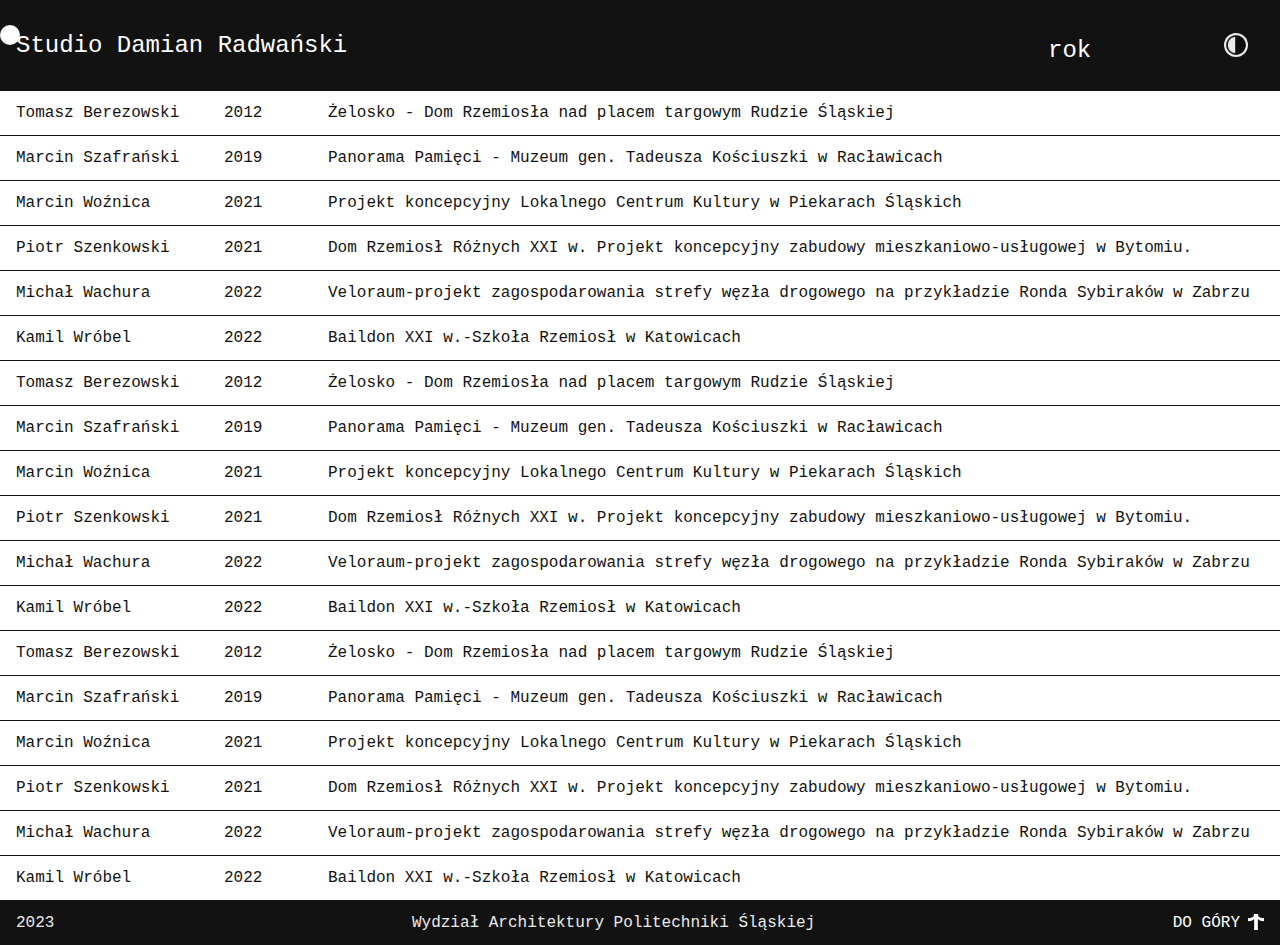
<file: index.html>
<!DOCTYPE html>
<html lang="en">
<head>
    <meta charset="UTF-8">
    <meta http-equiv="X-UA-Compatible" content="IE=edge">
    <meta name="viewport" content="width=device-width, initial-scale=1.0">
    <link rel="stylesheet" href="style.css">
    <link rel="icon" type="image/x-icon" href="./img/studio_radwan_NhE_icon.ico">
    <title>Seminarium Damian Radwański</title>
</head>
<body>
    


<!-------------------------MAIN PAGE------------------------- -->

<div class="main-container">
    <header class="navbar">
        <div class="left-side">
           <a id="damian-radwanski" href="./Damian_Radwański.html"><p>Studio Damian Radwański</p></a> 
           
        </div>
        <div class="right-side">
            <div class="dropdown">
                <p id="select-year">rok <p>
                <div class="wrap-btn">
                    <button class="drop-btn" id="all-btn">--Wszystkie--</button>
                    <button class="drop-btn"  id="2012-btn">--2012--</button>
                    <button class="drop-btn"  id="2019-btn">--2019--</button>
                    <button class="drop-btn"  id="2021-btn">--2021--</button>
                    <button  class="drop-btn" id="2022-btn">--2022--</button>
                </div>
            </div>
            <div class="day-night-background">
               <img id="night-day"src="./img/dark-mode.png" alt="night/day"></a> 
            </div>
        </div>

 <!-- CURSOR -->
    <div class="inner-cursor"></div>
<!-- CURSOR -->
    </header>
        
   
    <div class="student-list">
        <a class="year2012" href="./01_Tomasz_Berezeowski_2012.html" target="">
            <div class="student-container">
                <div class="name-surname">Tomasz Berezowski</div>
                <div class="year">2012</div>
                <div class="title"> Żelosko - Dom Rzemiosła nad placem targowym Rudzie Śląskiej</div>
                
            </div>
        </a>
        
        <a class="year2019" href="./02_Marcin_Szafrański_2019.html" target="">
            <div class="student-container">
                <div class="name-surname">Marcin Szafrański</div>
                <div class="year">2019</div>
                <div class="title" >Panorama Pamięci - Muzeum gen. Tadeusza Kościuszki w Racławicach</div>
                
            </div>
        </a>
        
        <a class="year2021" href="./03_Marcin_Woźnica_2021.html" target="">
            <div class="student-container">
                <div class="name-surname">Marcin Woźnica</div>
                <div class="year">2021</div>
                <div class="title"> Projekt koncepcyjny Lokalnego Centrum Kultury w Piekarach Śląskich </div>
                
             </div>
         </a>
       
        <a class="year2021" href="./04_Piotr_Szenkowski_2021.html" target="">
            <div class="student-container">
                <div class="name-surname">Piotr Szenkowski</div>
                <div class="year">2021</div>
                <div class="title"> Dom Rzemiosł Różnych XXI w. Projekt koncepcyjny zabudowy mieszkaniowo-usługowej w Bytomiu. </div>
                
             </div>
         </a>
        
        <a class="year2022 "href="./05_Michał_Wachura_2022.html" target="">
            <div class="student-container">
                <div class="name-surname">Michał Wachura</div>
                <div class="year">2022</div>
                <div class="title">Veloraum-projekt zagospodarowania strefy węzła drogowego na przykładzie Ronda Sybiraków w Zabrzu</div>
                
            </div>
        </a>
         
         <a class="year2022 " href="./06_Kamil_Wróbel_2022.html" target="">
            <div class="student-container">
                <div class="name-surname">Kamil Wróbel</div>
                <div class="year">2022</div>
                <div class="title">Baildon XXI w.-Szkoła Rzemiosł w Katowicach</div>
                
            </div>
         </a>
         
         <a class="year2012" href="./01_Tomasz_Berezeowski_2012.html" target="">
                <div class="student-container">
                    <div class="name-surname">Tomasz Berezowski</div>
                    <div class="year">2012</div>
                    <div class="title"> Żelosko - Dom Rzemiosła nad placem targowym Rudzie Śląskiej</div>
                   
                </div>
            </a>
           
            <a class="year2019" href="./02_Marcin_Szafrański_2019.html" target="">
                <div class="student-container">
                    <div class="name-surname">Marcin Szafrański</div>
                    <div class="year">2019</div>
                    <div class="title" >Panorama Pamięci - Muzeum gen. Tadeusza Kościuszki w Racławicach</div>
                    
                </div>
            </a>
          
            <a class="year2021" href="./03_Marcin_Woźnica_2021.html" target="">
                <div class="student-container">
                    <div class="name-surname">Marcin Woźnica</div>
                    <div class="year">2021</div>
                    <div class="title"> Projekt koncepcyjny Lokalnego Centrum Kultury w Piekarach Śląskich </div>
                    
                 </div>
            </a>
            
            <a class="year2021" href="./04_Piotr_Szenkowski_2021.html" target="">
                <div class="student-container">
                    <div class="name-surname">Piotr Szenkowski</div>
                    <div class="year">2021</div>
                    <div class="title"> Dom Rzemiosł Różnych XXI w. Projekt koncepcyjny zabudowy mieszkaniowo-usługowej w Bytomiu.</div>
                    
                 </div>
             </a>
         
            <a class="year2022 " href="./05_Michał_Wachura_2022.html" target="">
                <div class="student-container">
                    <div class="name-surname">Michał Wachura</div>
                    <div class="year">2022</div>
                    <div class="title">Veloraum-projekt zagospodarowania strefy węzła drogowego na przykładzie Ronda Sybiraków w Zabrzu</div>
                    
                </div>
            </a>
            
             <a  class="year2022 " href="./06_Kamil_Wróbel_2022.html" target="">
                <div class="student-container">
                    <div class="name-surname">Kamil Wróbel</div>
                    <div class="year">2022</div>
                    <div class="title">Baildon XXI w.-Szkoła Rzemiosł w Katowicach</div>
                   
                </div>
             </a>
            
                <a class="year2012" href="./01_Tomasz_Berezeowski_2012.html" target="">
                    <div class="student-container">
                        <div class="name-surname">Tomasz Berezowski</div>
                        <div class="year">2012</div>
                        <div class="title"> Żelosko - Dom Rzemiosła nad placem targowym Rudzie Śląskiej</div>
                        
                    </div>
                </a>
                
                <a class="year2019" href="./02_Marcin_Szafrański_2019.html" target="">
                    <div class="student-container">
                        <div class="name-surname">Marcin Szafrański</div>
                        <div class="year">2019</div>
                        <div class="title" >Panorama Pamięci - Muzeum gen. Tadeusza Kościuszki w Racławicach</div>
                       
                    </div>
                </a>
                
                <a class="year2021" href="./03_Marcin_Woźnica_2021.html" target="">
                    <div class="student-container">
                        <div class="name-surname">Marcin Woźnica</div>
                        <div class="year">2021</div>
                        <div class="title"> Projekt koncepcyjny Lokalnego Centrum Kultury w Piekarach Śląskich </div>
                        
                     </div>
                 </a>
                
                <a class="year2021" href="./04_Piotr_Szenkowski_2021.html" target="">
                    <div class="student-container">
                        <div class="name-surname">Piotr Szenkowski</div>
                        <div class="year">2021</div>
                        <div class="title">Dom Rzemiosł Różnych XXI w. Projekt koncepcyjny zabudowy mieszkaniowo-usługowej w Bytomiu. </div>
                        
                     </div>
                 </a>
              
                <a class="year2022 " href="./05_Michał_Wachura_2022.html" target="">
                    <div class="student-container">
                        <div class="name-surname">Michał Wachura</div>
                        <div class="year">2022</div>
                        <div class="title">Veloraum-projekt zagospodarowania strefy węzła drogowego na przykładzie Ronda Sybiraków w Zabrzu</div>
                        
                    </div>
                </a>
                
                 <a class="year2022 " href="./06_Kamil_Wróbel_2022.html" target="">
                    <div class="student-container">
                        <div class="name-surname">Kamil Wróbel</div>
                        <div class="year">2022</div>
                        <div class="title">Baildon XXI w.-Szkoła Rzemiosł w Katowicach</div>
                        
                    </div>
                 </a>
                 
        <footer>
            <p id="website-year">2023</p>
            <p id="faculty">Wydział Architektury Politechniki Śląskiej</p>
            <a id="top"href="#top">
                <p>DO GÓRY</p>
                <img id="arrow-footer" src="./img/strzałka_studio_Radwan_biała.png" alt="">
                
            </a>
        </footer>
        <script src="app.js"></script>
    </div>
</body>
</html>
</file>
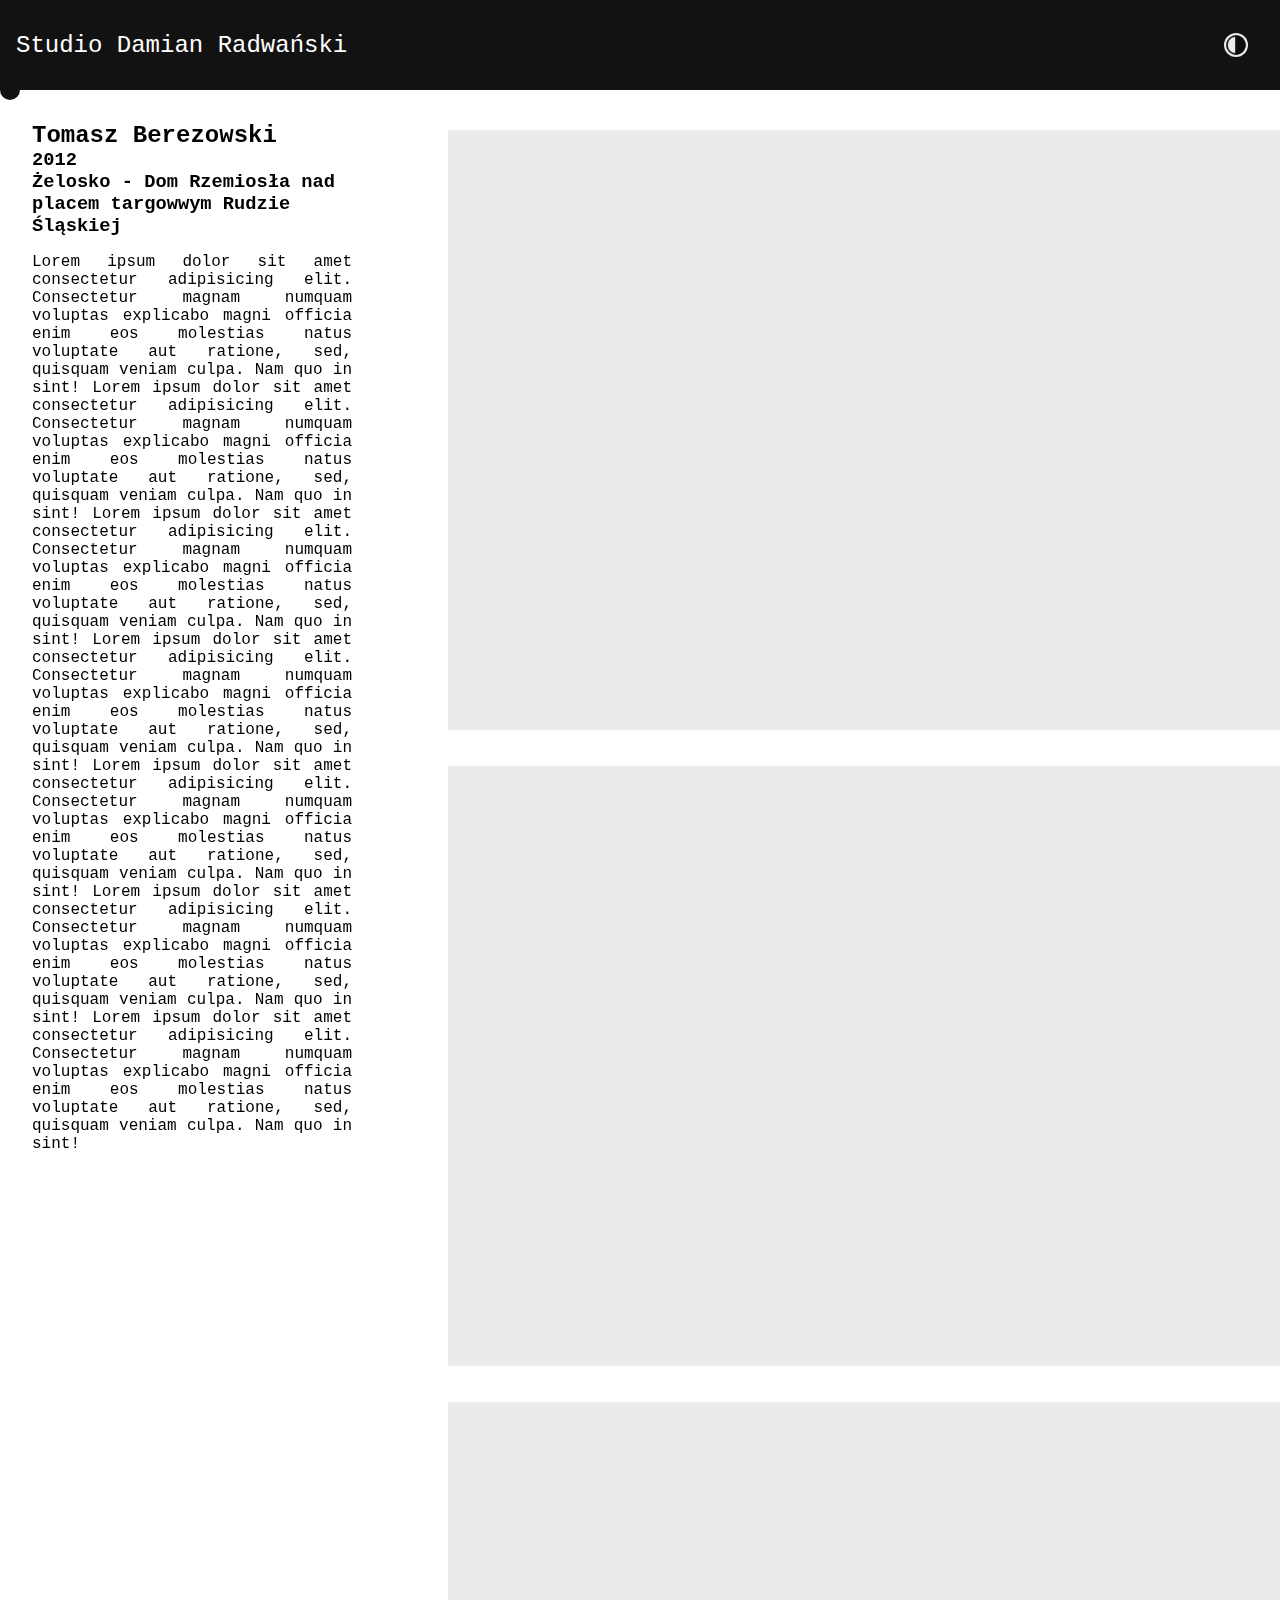
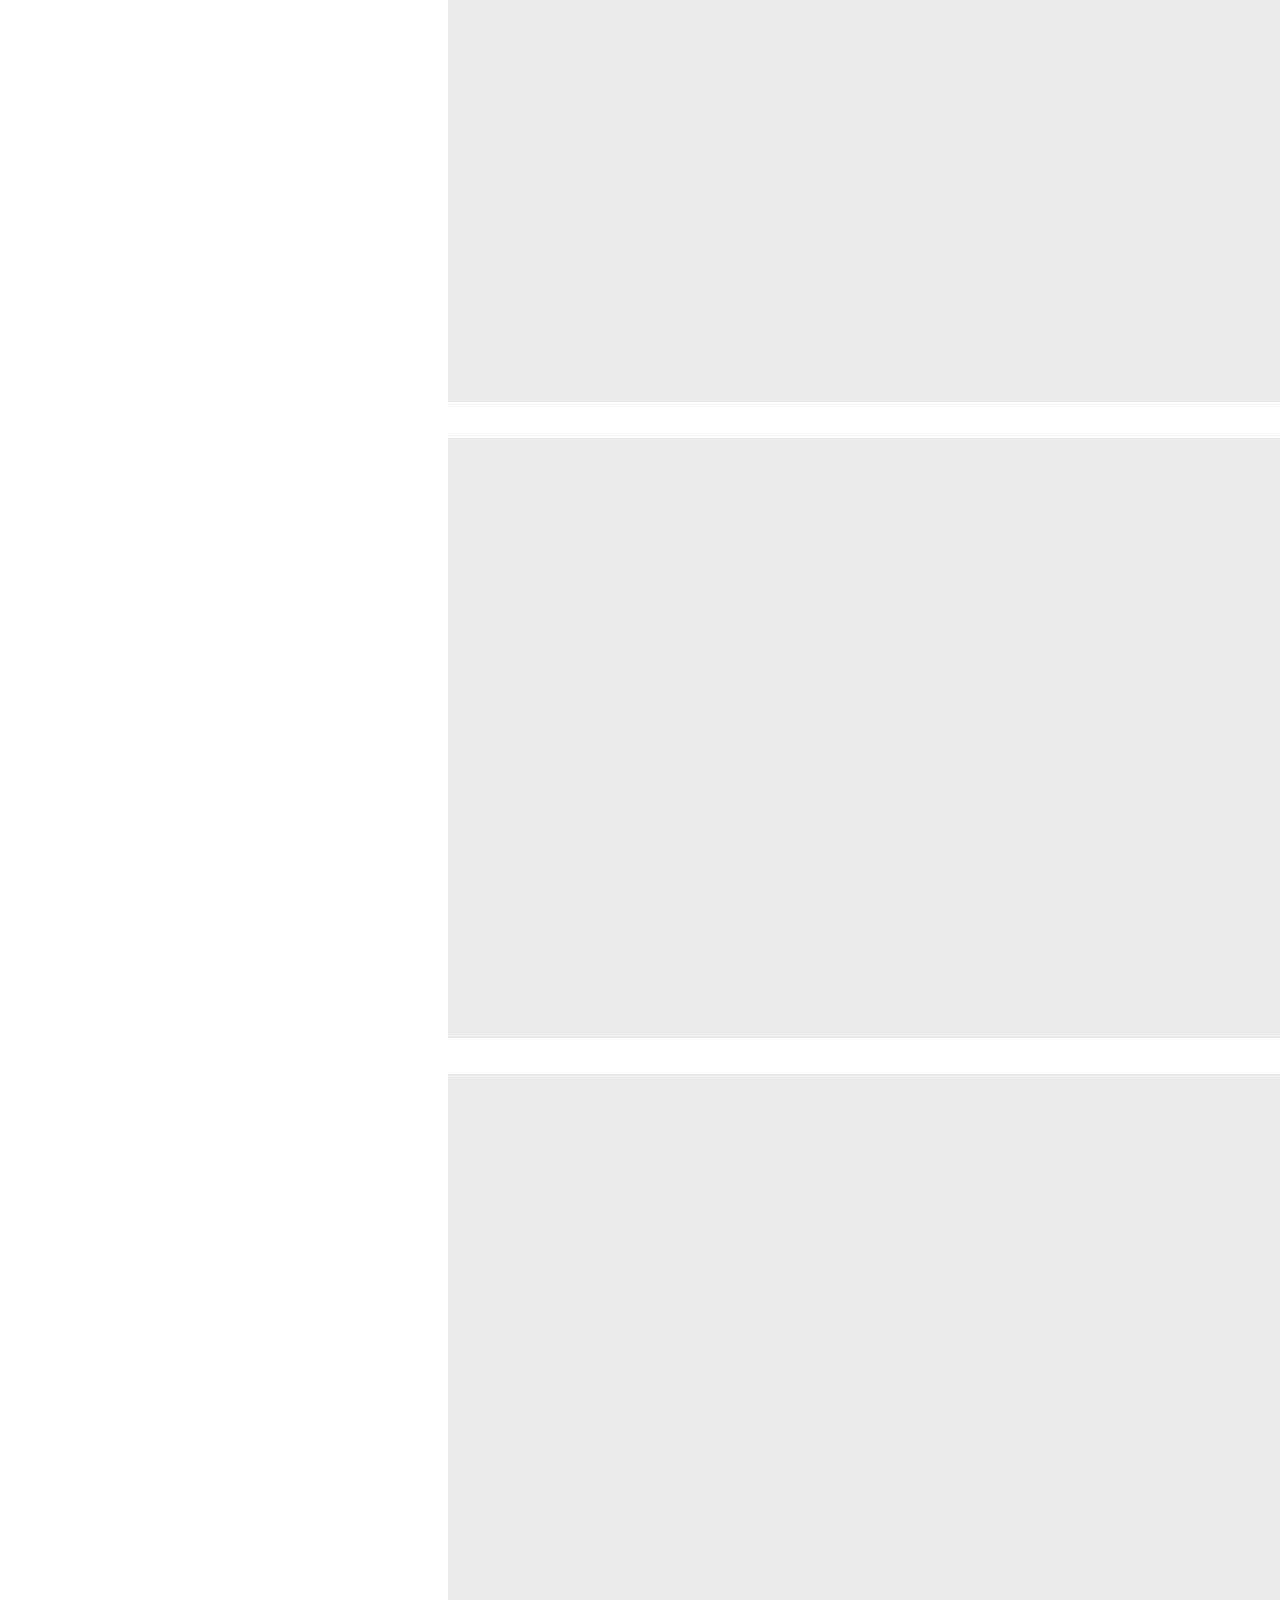
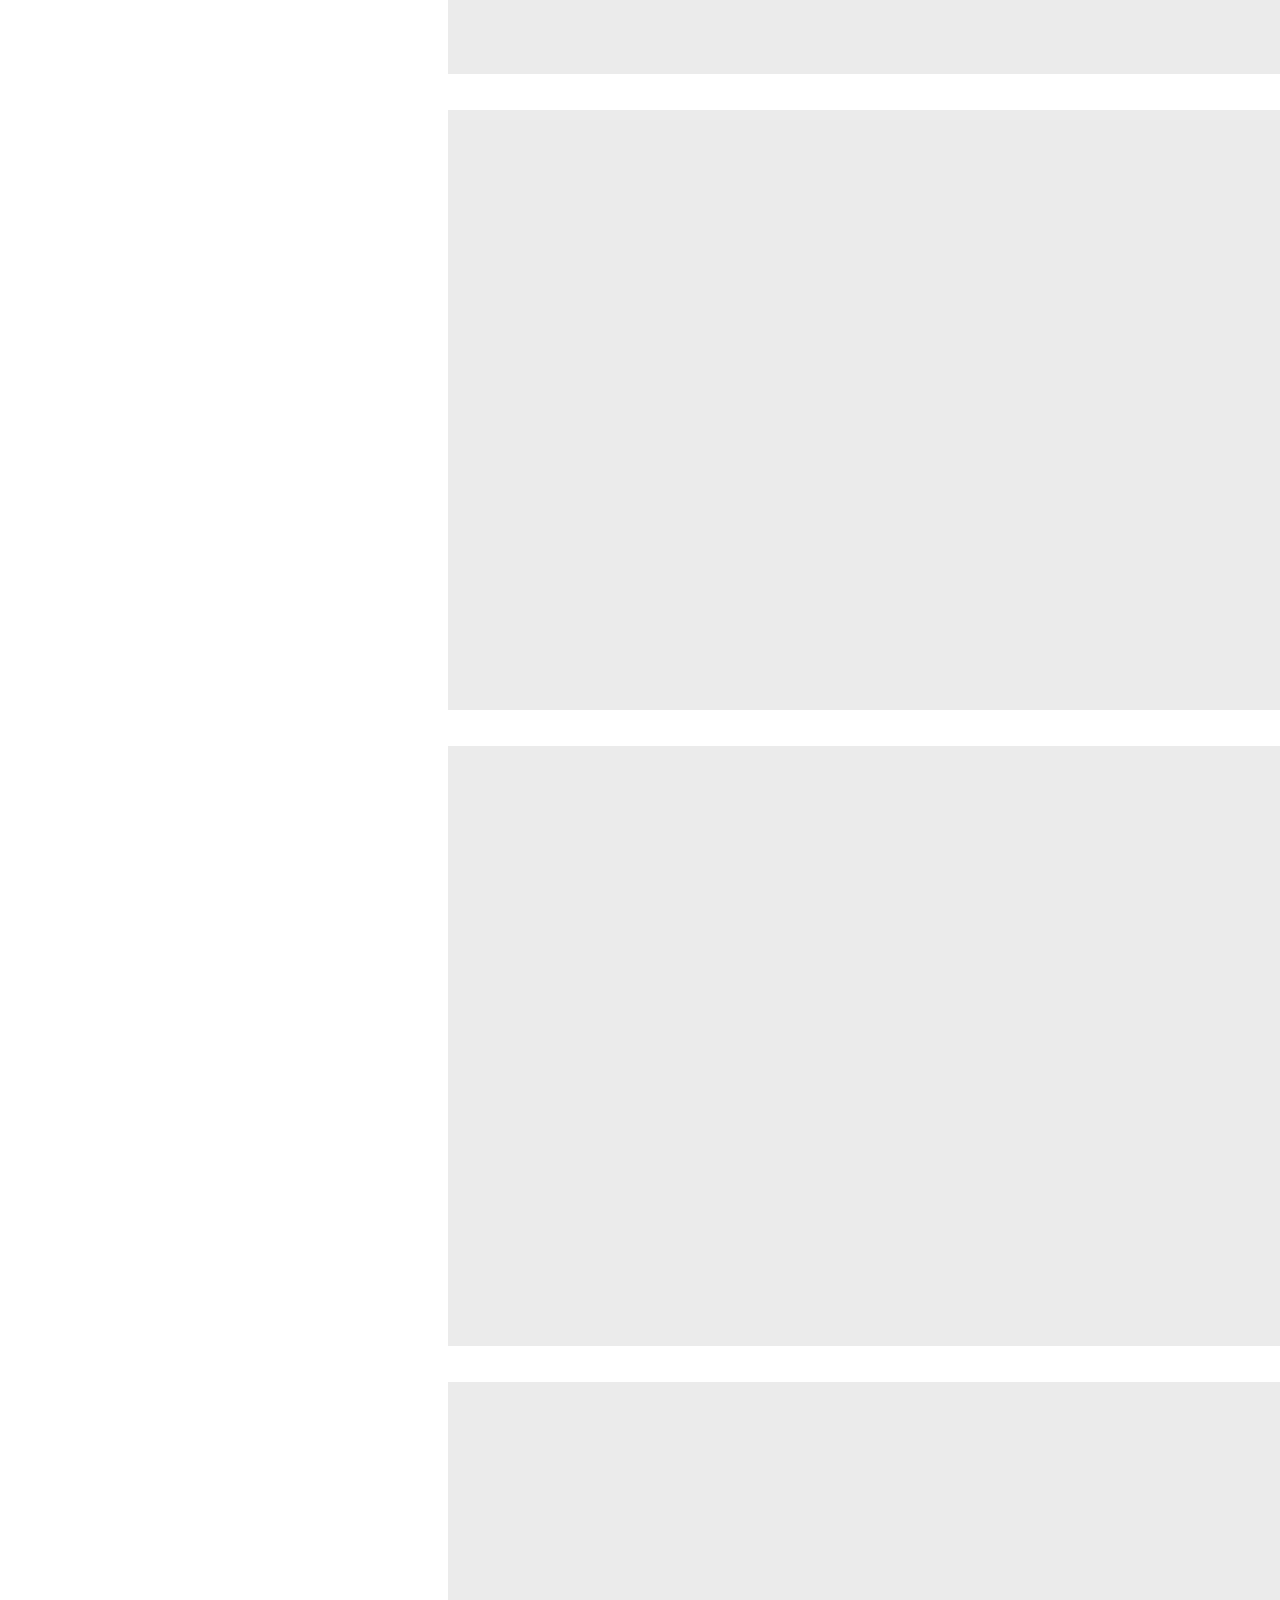
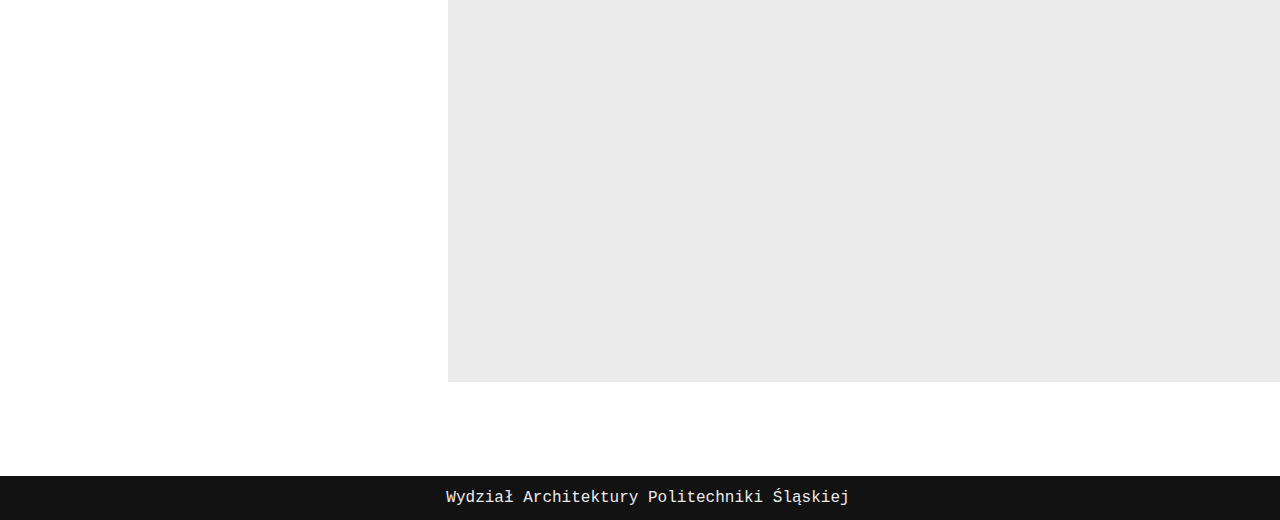
<file: 01_Tomasz_Berezeowski_2012.html>
<!DOCTYPE html>
<html lang="en">
<head>
    <meta charset="UTF-8">
    <meta http-equiv="X-UA-Compatible" content="IE=edge">
    <meta name="viewport" content="width=device-width, initial-scale=1.0">
    <link rel="stylesheet" href="projects.css">
    <link rel="icon" type="image/x-icon" href="./img/studio_radwan_NhE_icon.ico">
    <title>Seminarium Damian Radwański</title>
</head>
<body>
    
    <header class="navbar">
        <div class="left-side">
            <p>Studio Damian Radwański<p>
        </div>
        <div class="right-side">
            <div class="day-night-background">
                <img id="night-day"src="./img/dark-mode.png" alt="night/day">
            </div>
        </div>
    </header>
        <div class="main-container">

            <div class="inner-cursor"></div>
            
            <div class="text-container">
                <h2 class="text-container-item">Tomasz Berezowski</h2>
                <h3 class="text-container-item">2012</h3>
                <h3 class="text-container-item">Żelosko - Dom Rzemiosła nad placem targowwym Rudzie Śląskiej</h3>
                
                    
                <p class="text-container-item">  
                    Lorem ipsum dolor sit amet consectetur adipisicing elit. Consectetur magnam numquam voluptas explicabo magni officia enim eos molestias natus voluptate aut ratione, sed, quisquam veniam culpa. Nam quo in sint!
                    Lorem ipsum dolor sit amet consectetur adipisicing elit. Consectetur magnam numquam voluptas explicabo magni officia enim eos molestias natus voluptate aut ratione, sed, quisquam veniam culpa. Nam quo in sint!    
                    Lorem ipsum dolor sit amet consectetur adipisicing elit. Consectetur magnam numquam voluptas explicabo magni officia enim eos molestias natus voluptate aut ratione, sed, quisquam veniam culpa. Nam quo in sint!  
                    Lorem ipsum dolor sit amet consectetur adipisicing elit. Consectetur magnam numquam voluptas explicabo magni officia enim eos molestias natus voluptate aut ratione, sed, quisquam veniam culpa. Nam quo in sint!
                    Lorem ipsum dolor sit amet consectetur adipisicing elit. Consectetur magnam numquam voluptas explicabo magni officia enim eos molestias natus voluptate aut ratione, sed, quisquam veniam culpa. Nam quo in sint!
                    Lorem ipsum dolor sit amet consectetur adipisicing elit. Consectetur magnam numquam voluptas explicabo magni officia enim eos molestias natus voluptate aut ratione, sed, quisquam veniam culpa. Nam quo in sint!    
                    Lorem ipsum dolor sit amet consectetur adipisicing elit. Consectetur magnam numquam voluptas explicabo magni officia enim eos molestias natus voluptate aut ratione, sed, quisquam veniam culpa. Nam quo in sint!  

                </p>
                    
            </div>
            <div class="images-container">
                
                <div class="box"></div>
                <div class="box"></div>
                <div class="box"></div>
                <div class="box"></div>
                <div class="box"></div>
                <div class="box"></div>
                <div class="box"></div>
                <div class="box"></div>
                
                <a href="#top"><img id="left" src="./img/strzałka_studio_Radwan.png" alt=""></a>
                
            </div>
    </div>
        
    
        
    
    <footer>
        <P>Wydział Architektury Politechniki Śląskiej</P>
    </footer>
    <script src="app.js"></script>
</body>
</html>
</file>
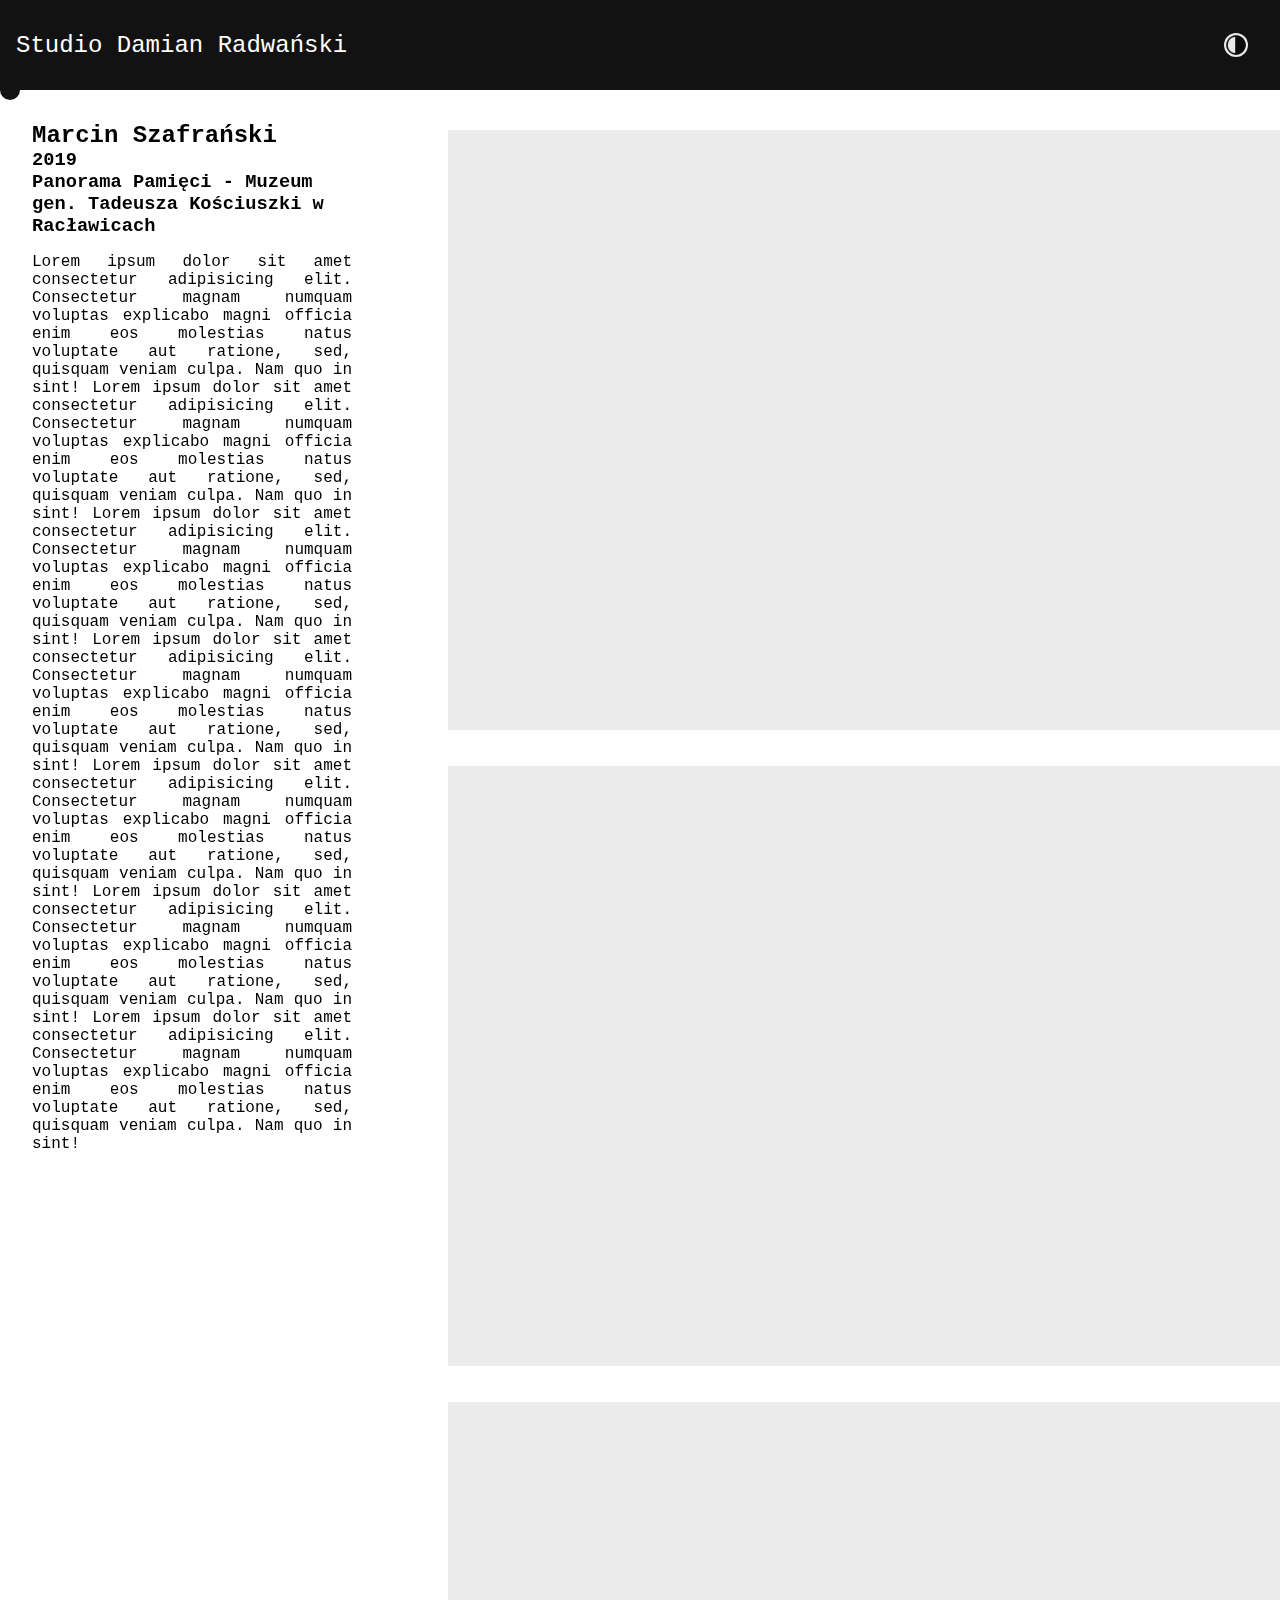
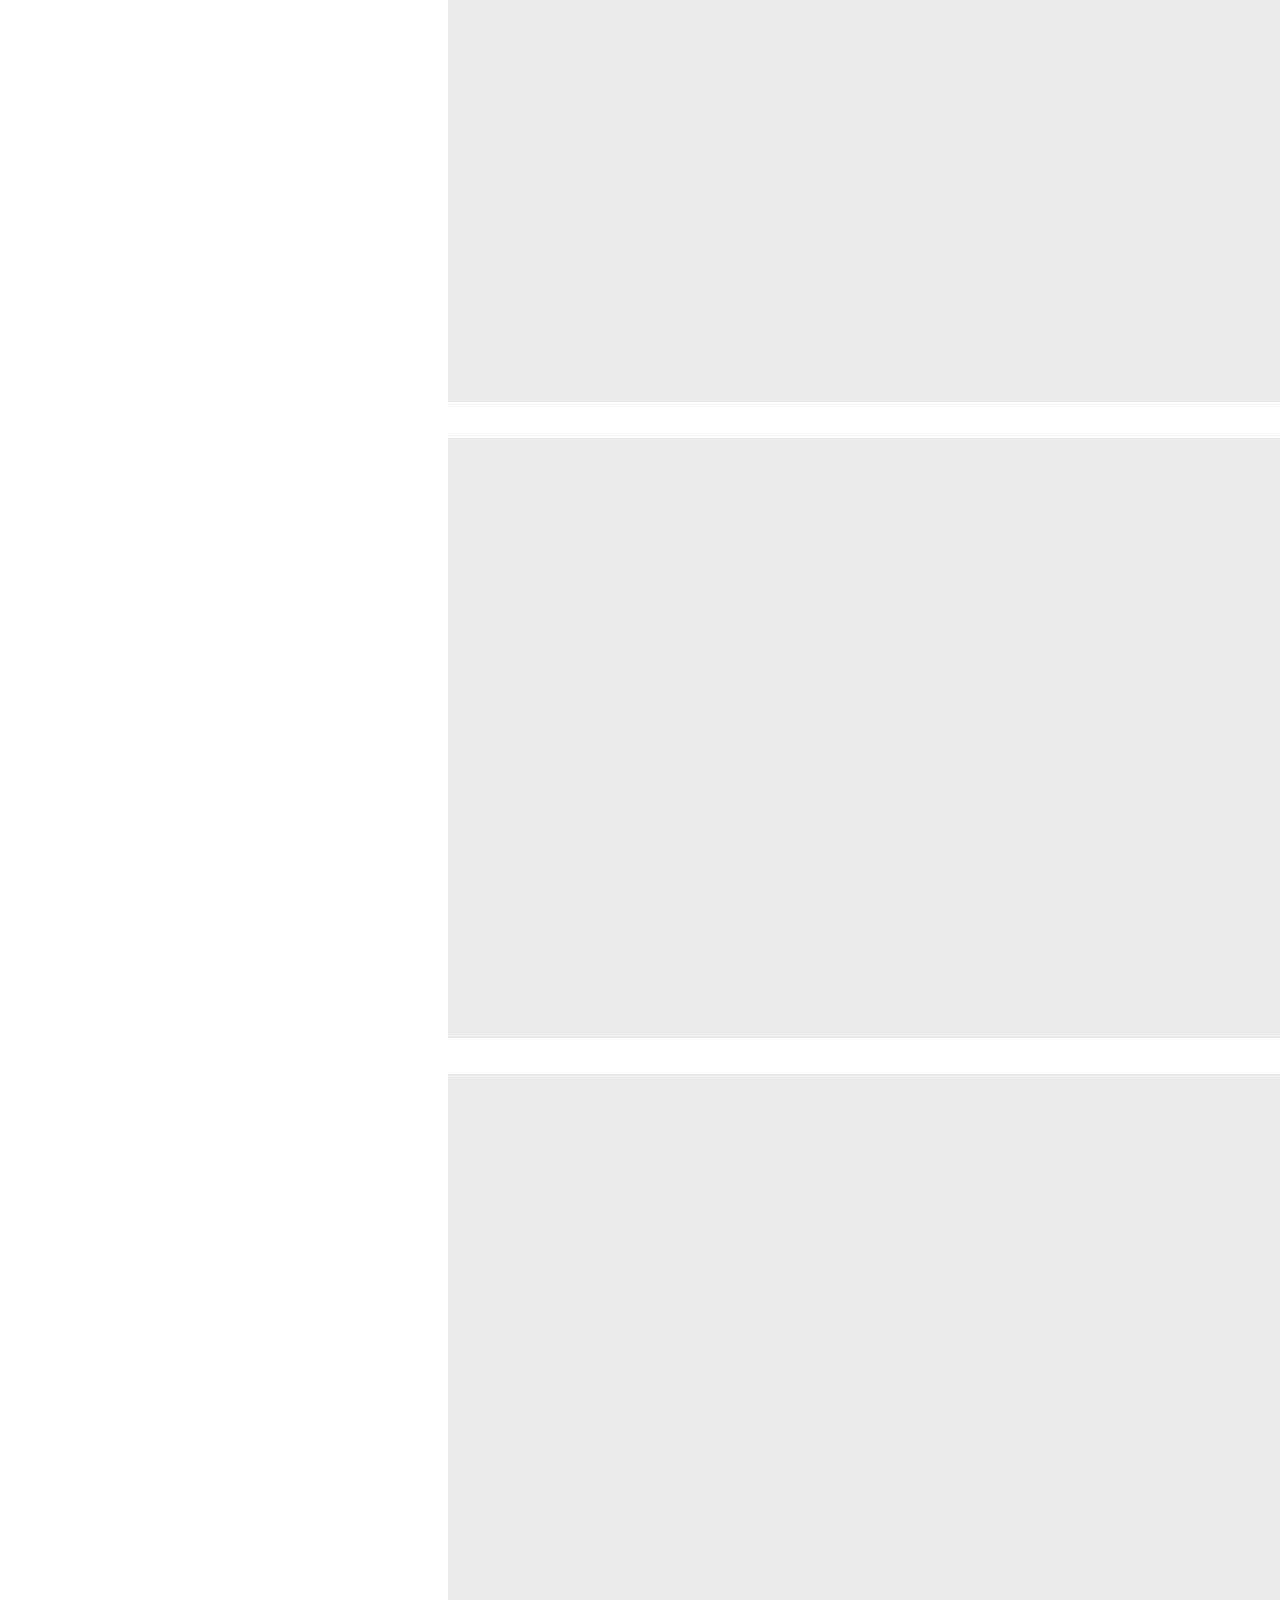
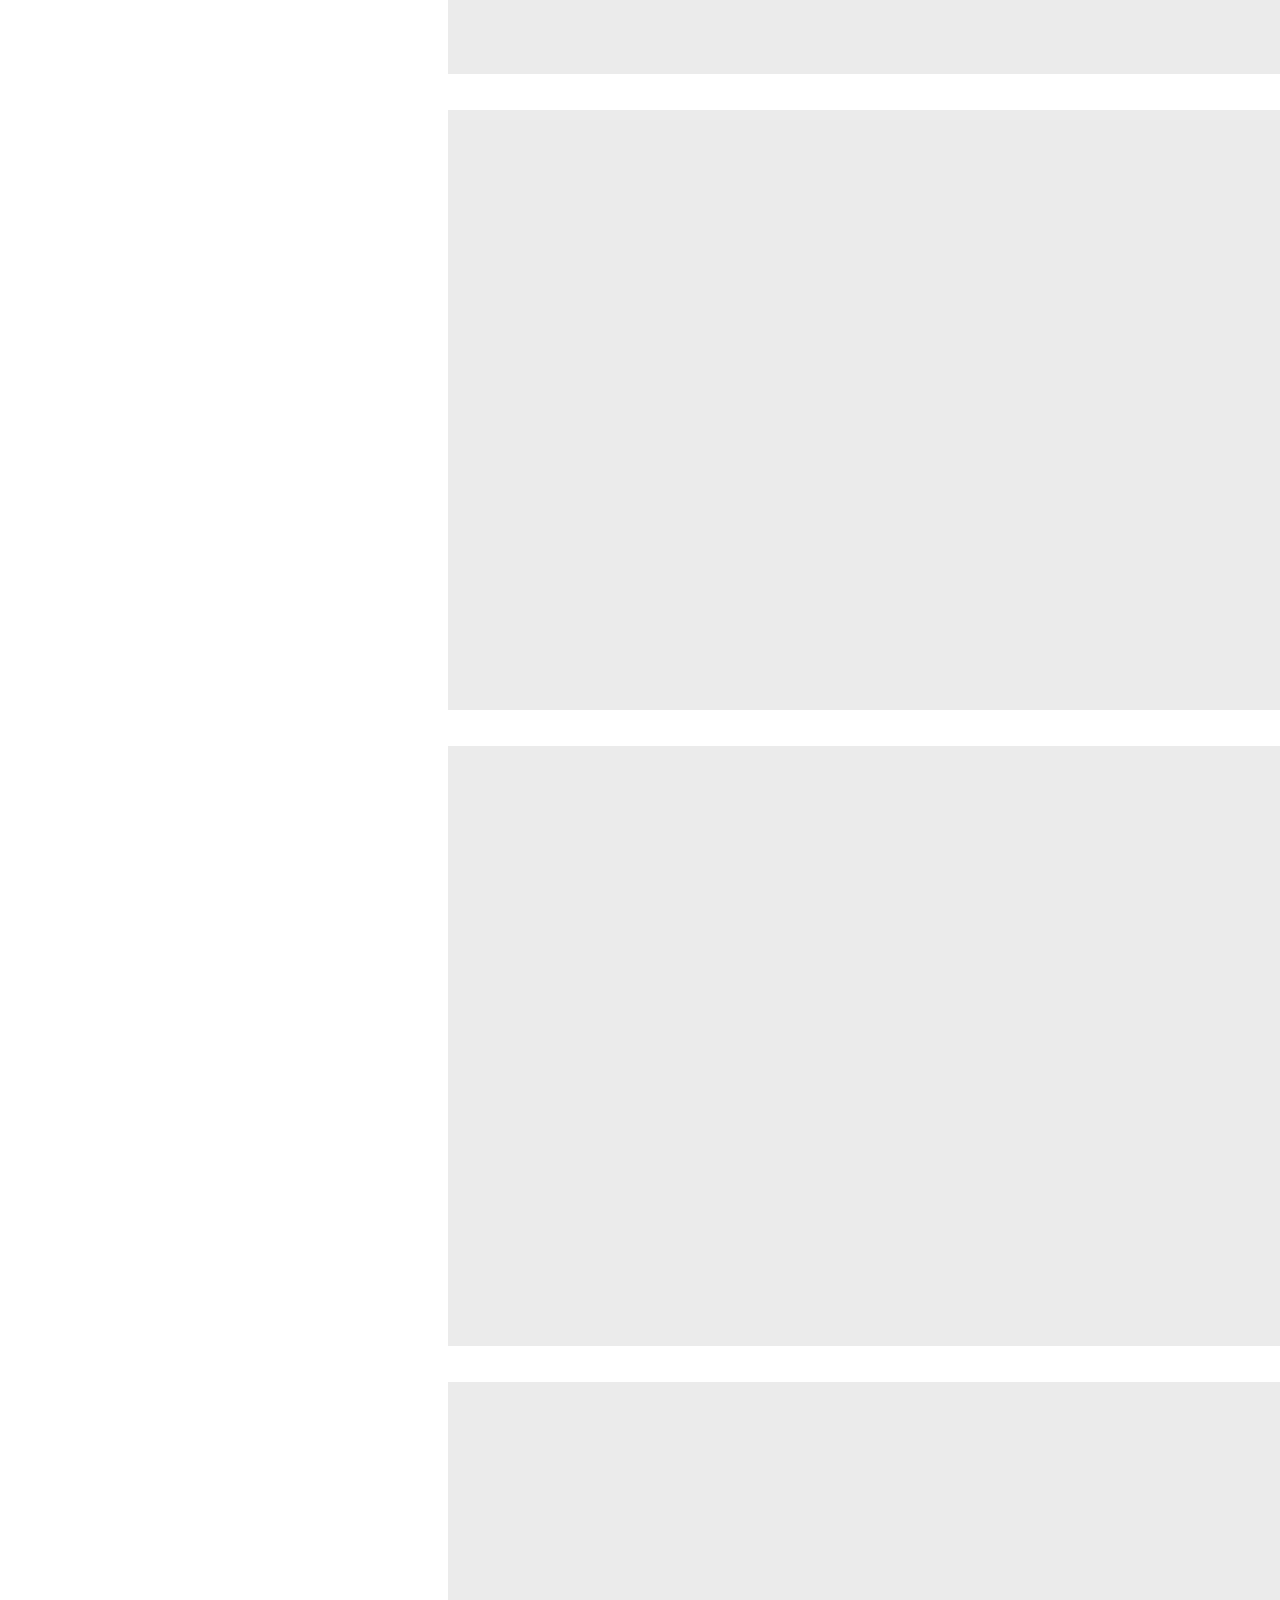
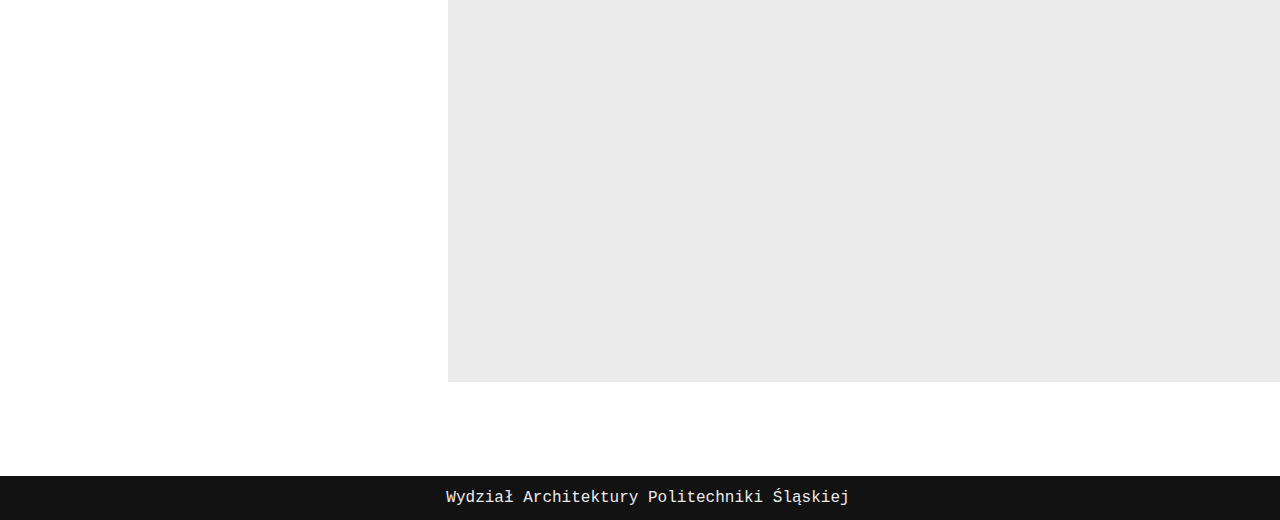
<file: 02_Marcin_Szafrański_2019.html>
<!DOCTYPE html>
<html lang="en">
<head>
    <meta charset="UTF-8">
    <meta http-equiv="X-UA-Compatible" content="IE=edge">
    <meta name="viewport" content="width=device-width, initial-scale=1.0">
    <link rel="stylesheet" href="projects.css">
    <link rel="icon" type="image/x-icon" href="./img/studio_radwan_NhE_icon.ico">
    <title>Seminarium Damian Radwański</title>
</head>
<body>
    
    <header class="navbar">
        <div class="left-side">
            <p>Studio Damian Radwański<p>
        </div>
        <div class="right-side">
            <div class="day-night-background">
                <a href="./index_BW.html"><img id="night-day"src="./img/dark-mode.png" alt="night/day"></a> 
            </div>
        </div>
    </header>
        <div class="main-container">

            <div class="inner-cursor"></div>
            
            <div class="text-container">
                <h2 class="text-container-item">Marcin Szafrański</h2>
                <h3 class="text-container-item">2019</h3>
                <h3 class="text-container-item">Panorama Pamięci - Muzeum gen. Tadeusza Kościuszki w Racławicach</h3>
                
                    
                <p class="text-container-item">  
                    Lorem ipsum dolor sit amet consectetur adipisicing elit. Consectetur magnam numquam voluptas explicabo magni officia enim eos molestias natus voluptate aut ratione, sed, quisquam veniam culpa. Nam quo in sint!
                    Lorem ipsum dolor sit amet consectetur adipisicing elit. Consectetur magnam numquam voluptas explicabo magni officia enim eos molestias natus voluptate aut ratione, sed, quisquam veniam culpa. Nam quo in sint!    
                    Lorem ipsum dolor sit amet consectetur adipisicing elit. Consectetur magnam numquam voluptas explicabo magni officia enim eos molestias natus voluptate aut ratione, sed, quisquam veniam culpa. Nam quo in sint!  
                    Lorem ipsum dolor sit amet consectetur adipisicing elit. Consectetur magnam numquam voluptas explicabo magni officia enim eos molestias natus voluptate aut ratione, sed, quisquam veniam culpa. Nam quo in sint!
                    Lorem ipsum dolor sit amet consectetur adipisicing elit. Consectetur magnam numquam voluptas explicabo magni officia enim eos molestias natus voluptate aut ratione, sed, quisquam veniam culpa. Nam quo in sint!
                    Lorem ipsum dolor sit amet consectetur adipisicing elit. Consectetur magnam numquam voluptas explicabo magni officia enim eos molestias natus voluptate aut ratione, sed, quisquam veniam culpa. Nam quo in sint!    
                    Lorem ipsum dolor sit amet consectetur adipisicing elit. Consectetur magnam numquam voluptas explicabo magni officia enim eos molestias natus voluptate aut ratione, sed, quisquam veniam culpa. Nam quo in sint!  

                </p>
                    
            </div>
            <div class="images-container">
                

                <div class="box"></div>
                <div class="box"></div>
                <div class="box"></div>
                <div class="box"></div>
                <div class="box"></div>
                <div class="box"></div>
                <div class="box"></div>
                <div class="box"></div>
                <a href="#top"><img id="left" src="./img/strzałka_studio_Radwan.png" alt=""></a>
                

            </div>
    </div>
        
    
        
    
    <footer>
        <P>Wydział Architektury Politechniki Śląskiej</P>
    </footer>
    <script src="app.js"></script>
</body>
</html>
</file>
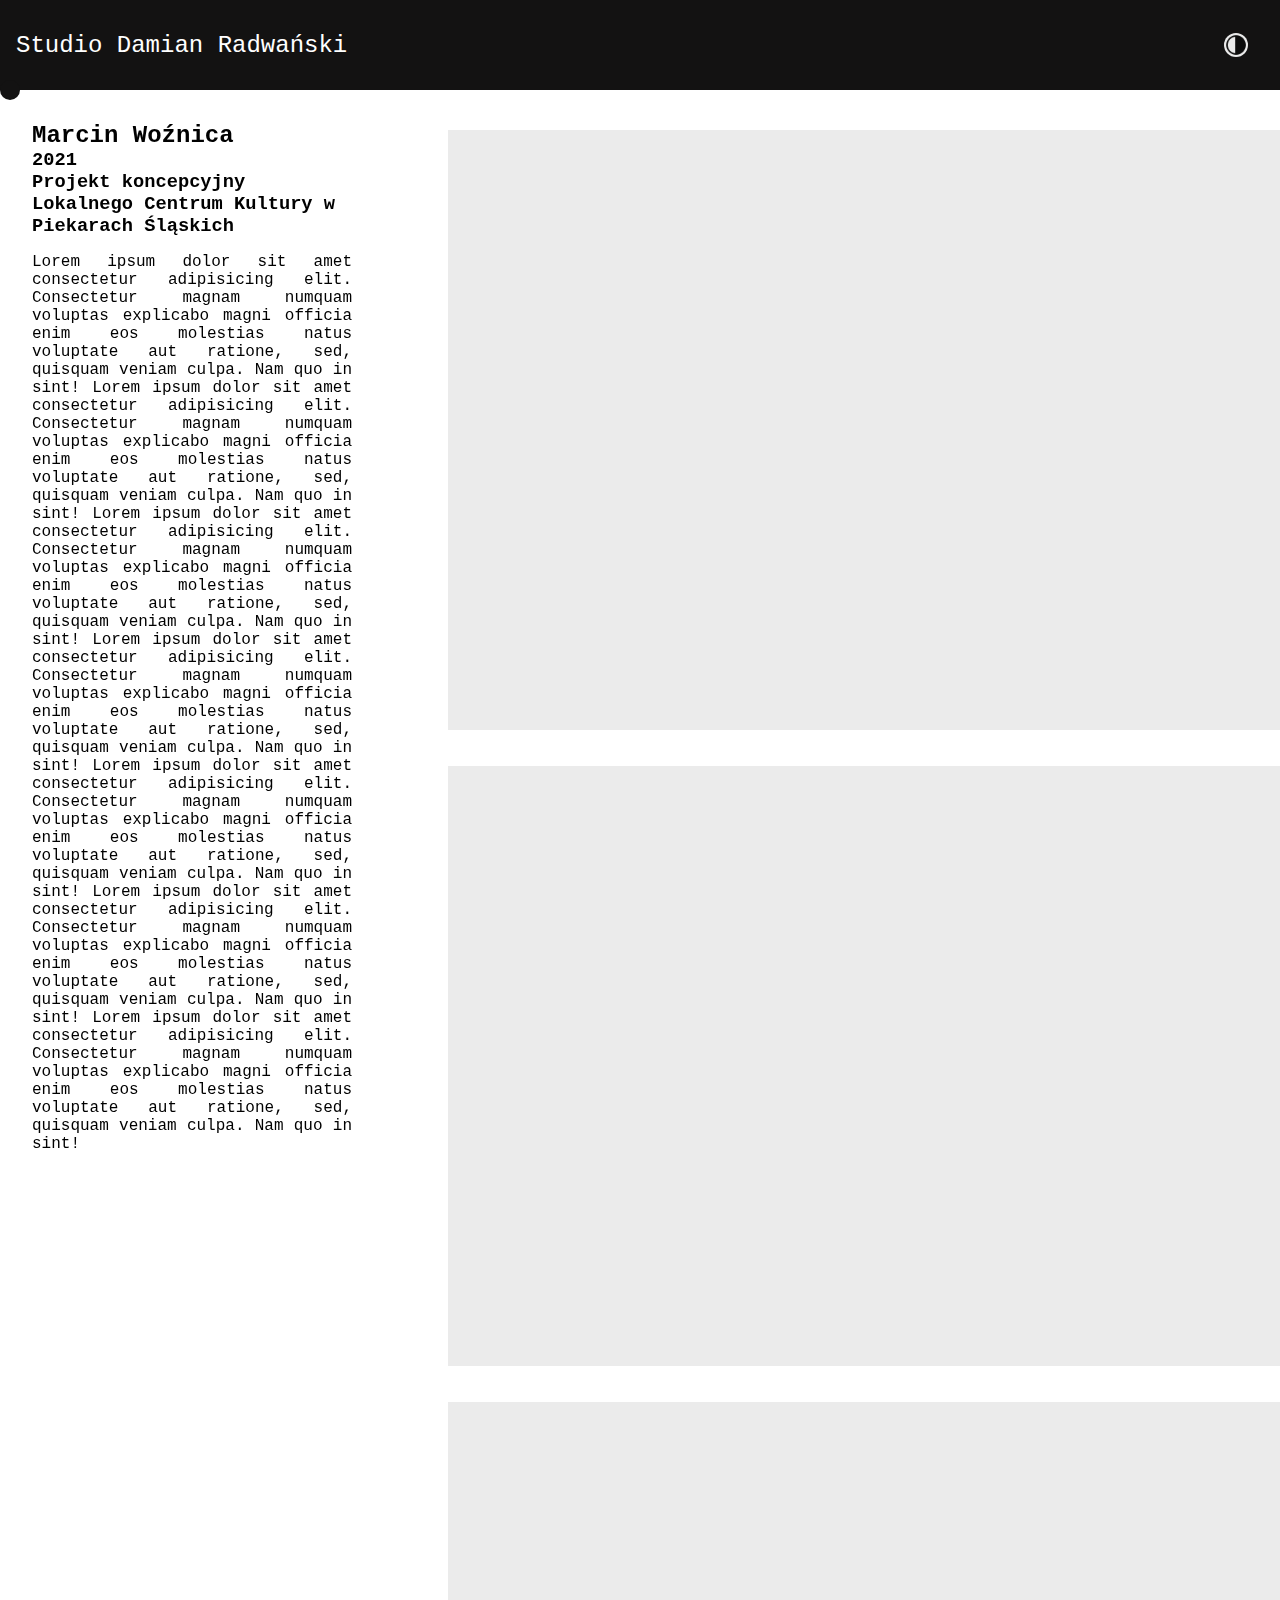
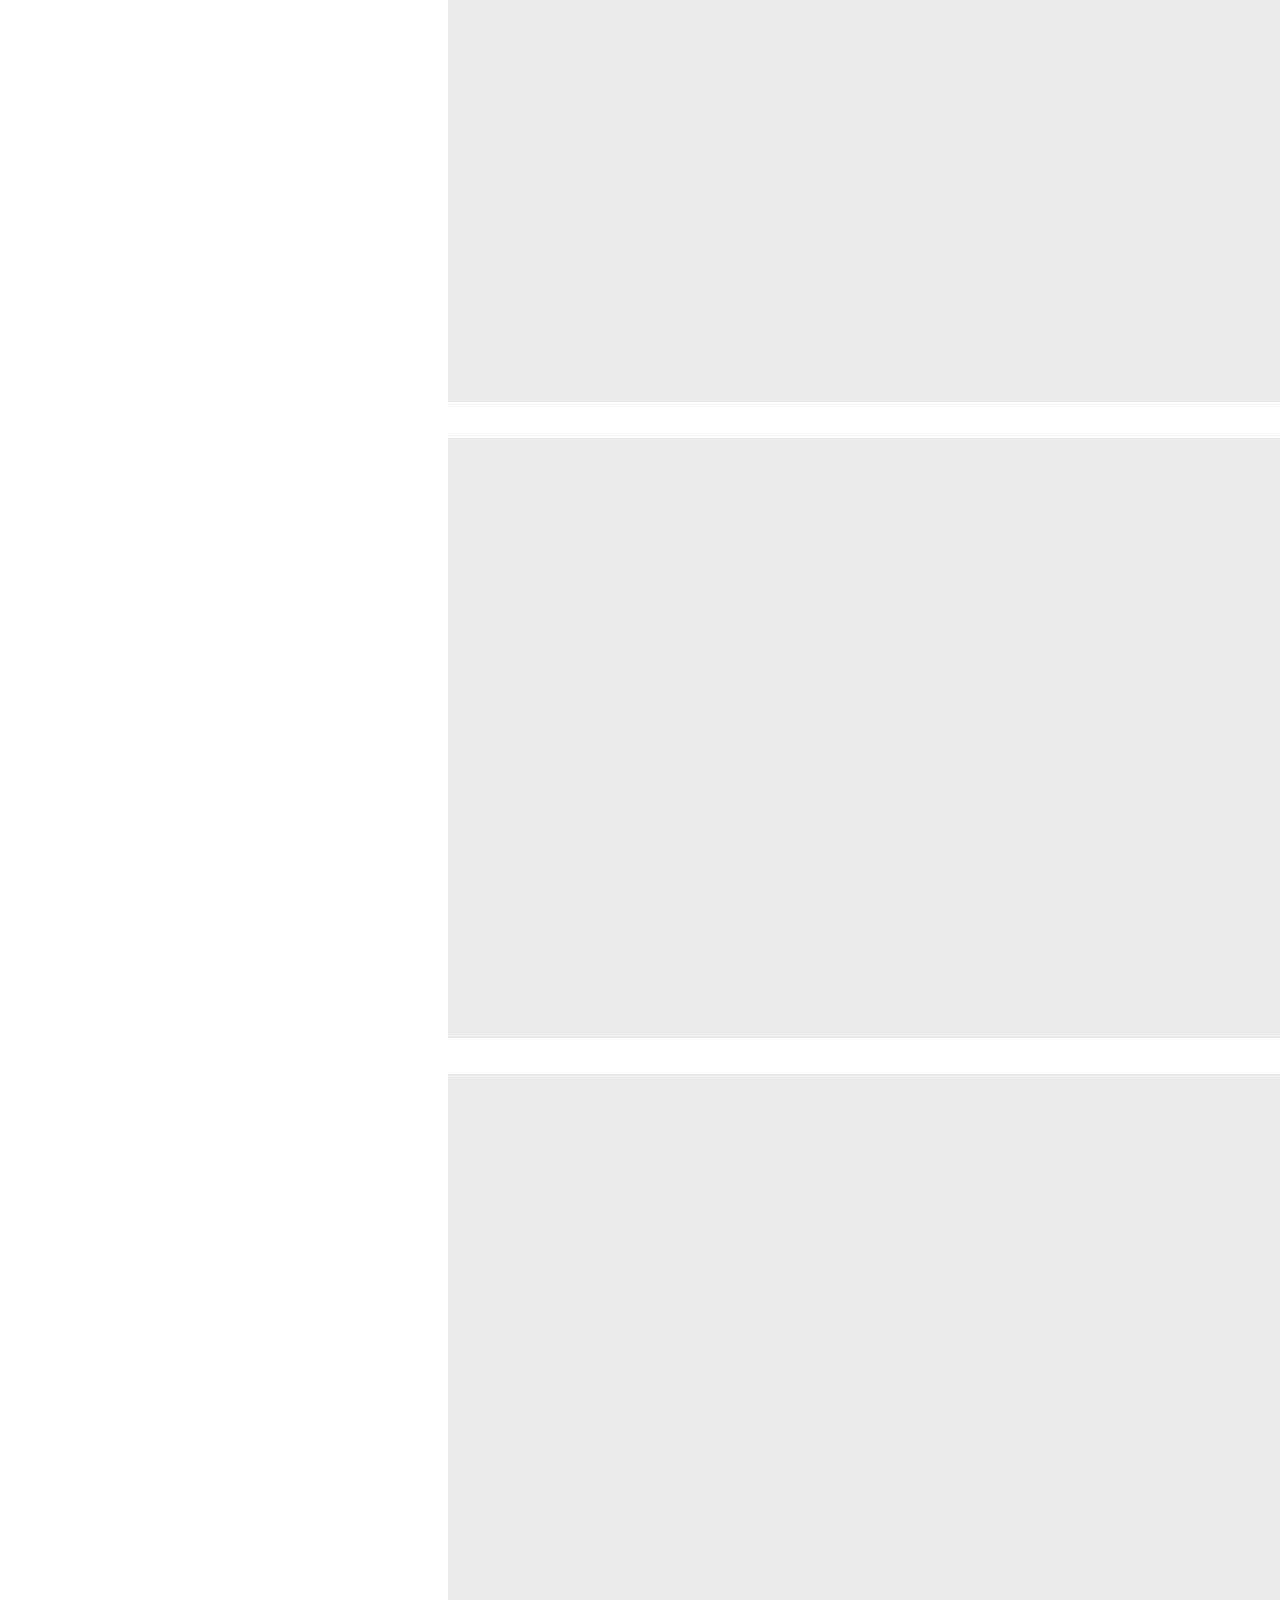
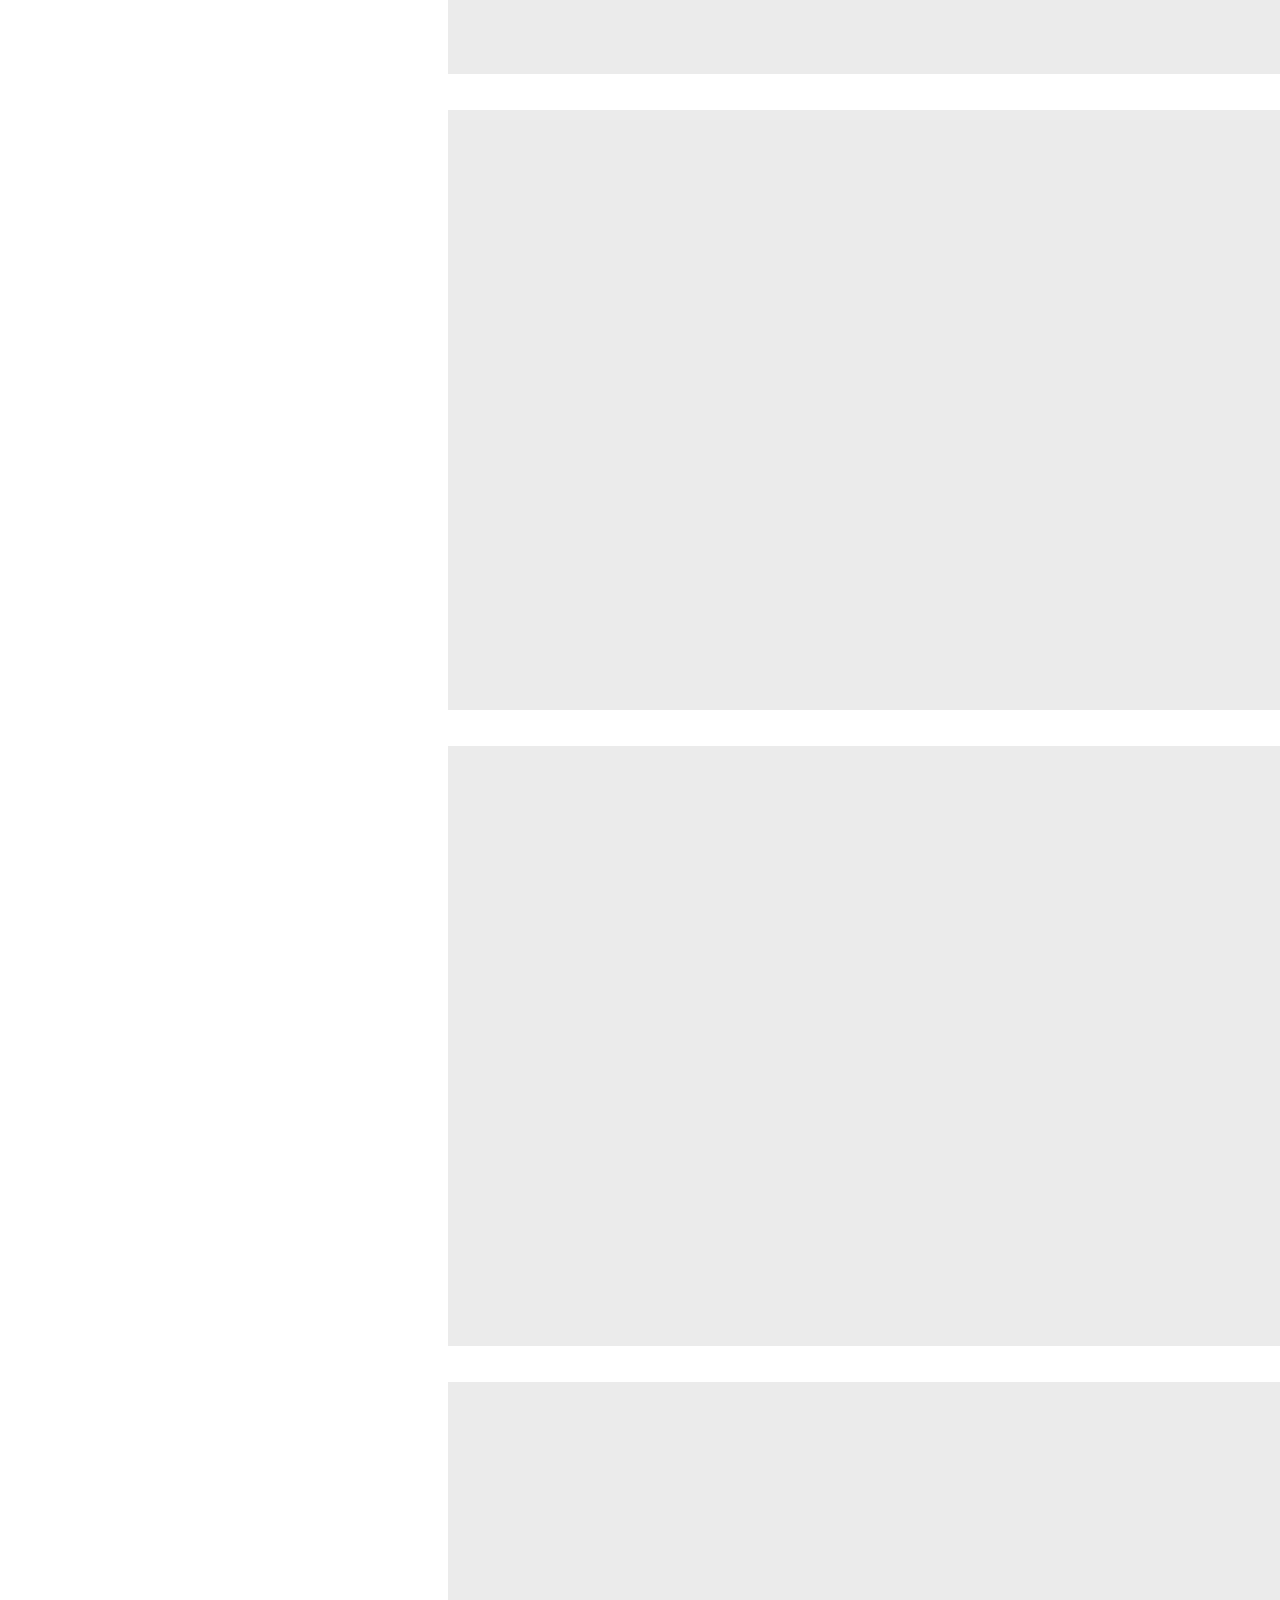
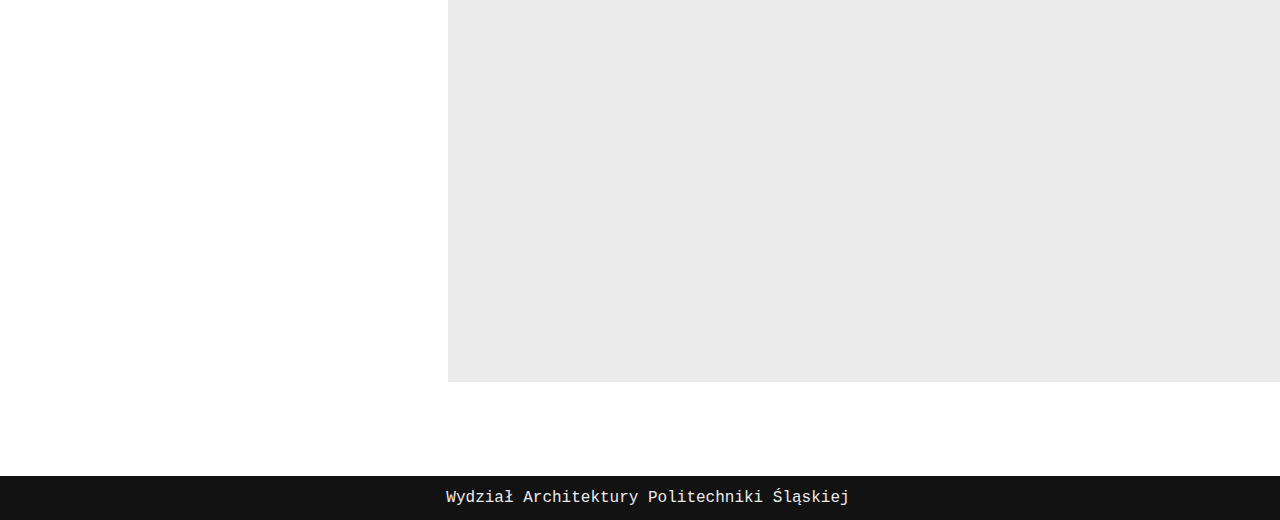
<file: 03_Marcin_Woźnica_2021.html>
<!DOCTYPE html>
<html lang="en">
<head>
    <meta charset="UTF-8">
    <meta http-equiv="X-UA-Compatible" content="IE=edge">
    <meta name="viewport" content="width=device-width, initial-scale=1.0">
    <link rel="stylesheet" href="projects.css">
    <link rel="icon" type="image/x-icon" href="./img/studio_radwan_NhE_icon.ico">
    <link rel="icon" type="image/x-icon" href="./img/studio_radwan_NhE_icon.ico">
    <title>Seminarium Damian Radwański</title>
</head>
<body>
    
    <header class="navbar">
        <div class="left-side">
            <p>Studio Damian Radwański<p>
        </div>
        <div class="right-side">
            <div class="day-night-background">
                <a href="./index_BW.html"><img id="night-day"src="./img/dark-mode.png" alt="night/day"></a> 
            </div>
        </div>
    </header>
        <div class="main-container">

            <div class="inner-cursor"></div>
            
            <div class="text-container">
                <h2 class="text-container-item">Marcin Woźnica</h2>
                <h3 class="text-container-item">2021</h3>
                <h3 class="text-container-item">Projekt koncepcyjny Lokalnego Centrum Kultury w Piekarach Śląskich</h3>
                
                    
                <p class="text-container-item">  
                    Lorem ipsum dolor sit amet consectetur adipisicing elit. Consectetur magnam numquam voluptas explicabo magni officia enim eos molestias natus voluptate aut ratione, sed, quisquam veniam culpa. Nam quo in sint!
                    Lorem ipsum dolor sit amet consectetur adipisicing elit. Consectetur magnam numquam voluptas explicabo magni officia enim eos molestias natus voluptate aut ratione, sed, quisquam veniam culpa. Nam quo in sint!    
                    Lorem ipsum dolor sit amet consectetur adipisicing elit. Consectetur magnam numquam voluptas explicabo magni officia enim eos molestias natus voluptate aut ratione, sed, quisquam veniam culpa. Nam quo in sint!  
                    Lorem ipsum dolor sit amet consectetur adipisicing elit. Consectetur magnam numquam voluptas explicabo magni officia enim eos molestias natus voluptate aut ratione, sed, quisquam veniam culpa. Nam quo in sint!
                    Lorem ipsum dolor sit amet consectetur adipisicing elit. Consectetur magnam numquam voluptas explicabo magni officia enim eos molestias natus voluptate aut ratione, sed, quisquam veniam culpa. Nam quo in sint!
                    Lorem ipsum dolor sit amet consectetur adipisicing elit. Consectetur magnam numquam voluptas explicabo magni officia enim eos molestias natus voluptate aut ratione, sed, quisquam veniam culpa. Nam quo in sint!    
                    Lorem ipsum dolor sit amet consectetur adipisicing elit. Consectetur magnam numquam voluptas explicabo magni officia enim eos molestias natus voluptate aut ratione, sed, quisquam veniam culpa. Nam quo in sint!  
                </p>
                    
            </div>
            <div class="images-container">
                

                <div class="box"></div>
                <div class="box"></div>
                <div class="box"></div>
                <div class="box"></div>
                <div class="box"></div>
                <div class="box"></div>
                <div class="box"></div>
                <div class="box"></div>
                <a href="#top"><img id="left" src="./img/strzałka_studio_Radwan.png" alt=""></a>
                

            </div>
    </div>
        
    
        
    
    <footer>
        <P>Wydział Architektury Politechniki Śląskiej</P>
    </footer>
    <script src="app.js"></script>
</body>
</html>
</file>
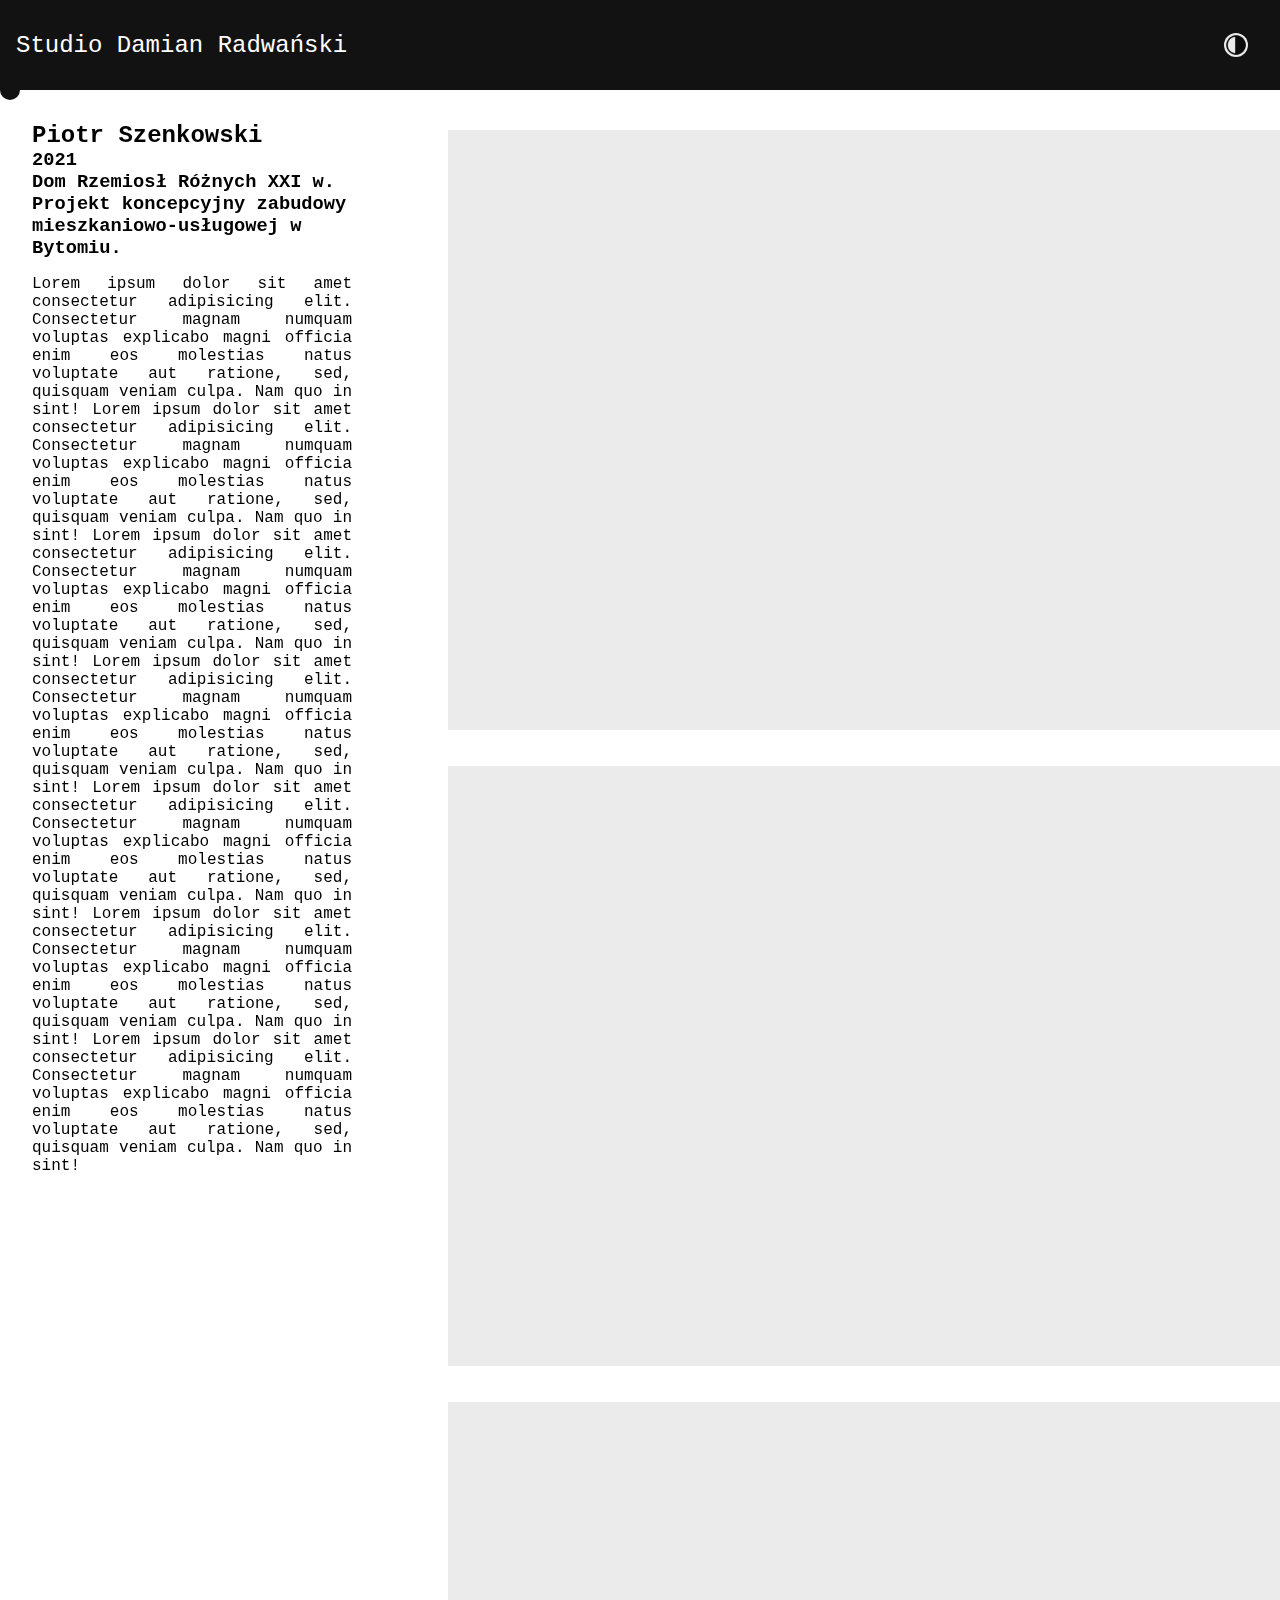
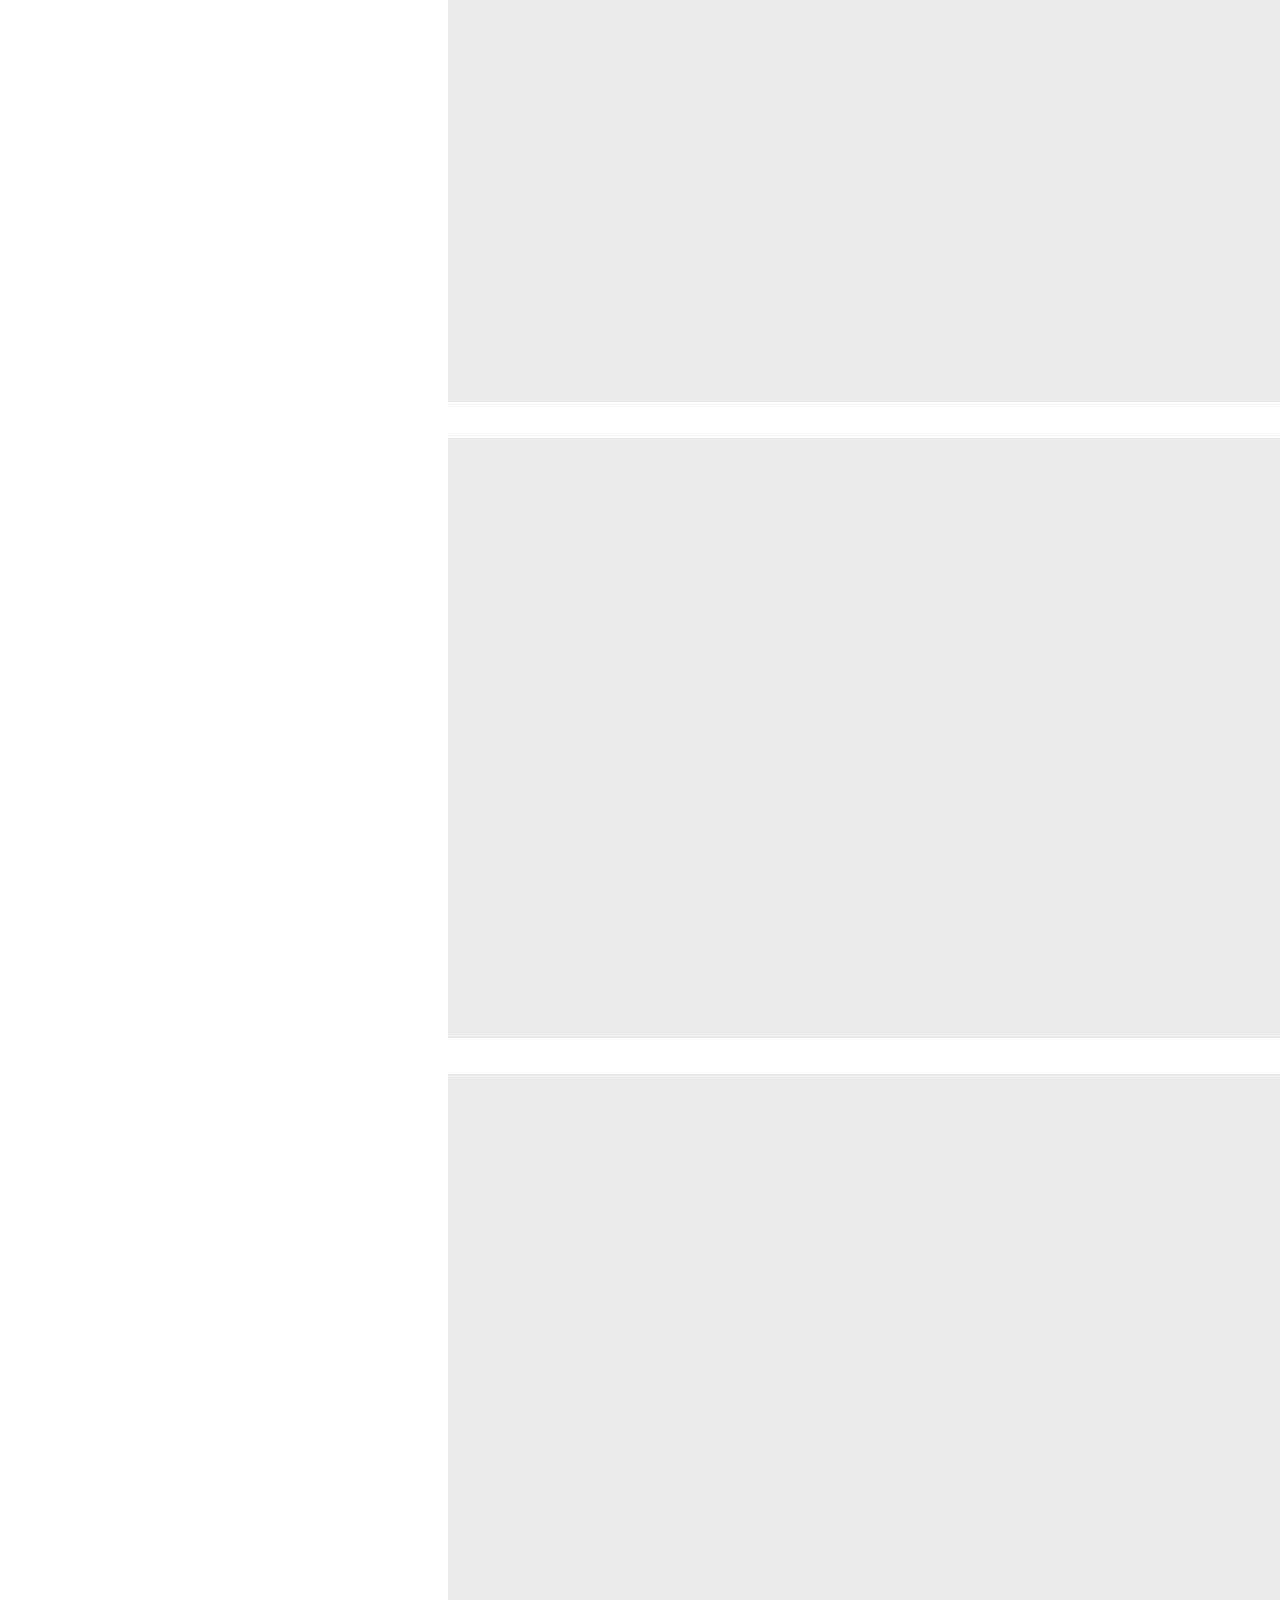
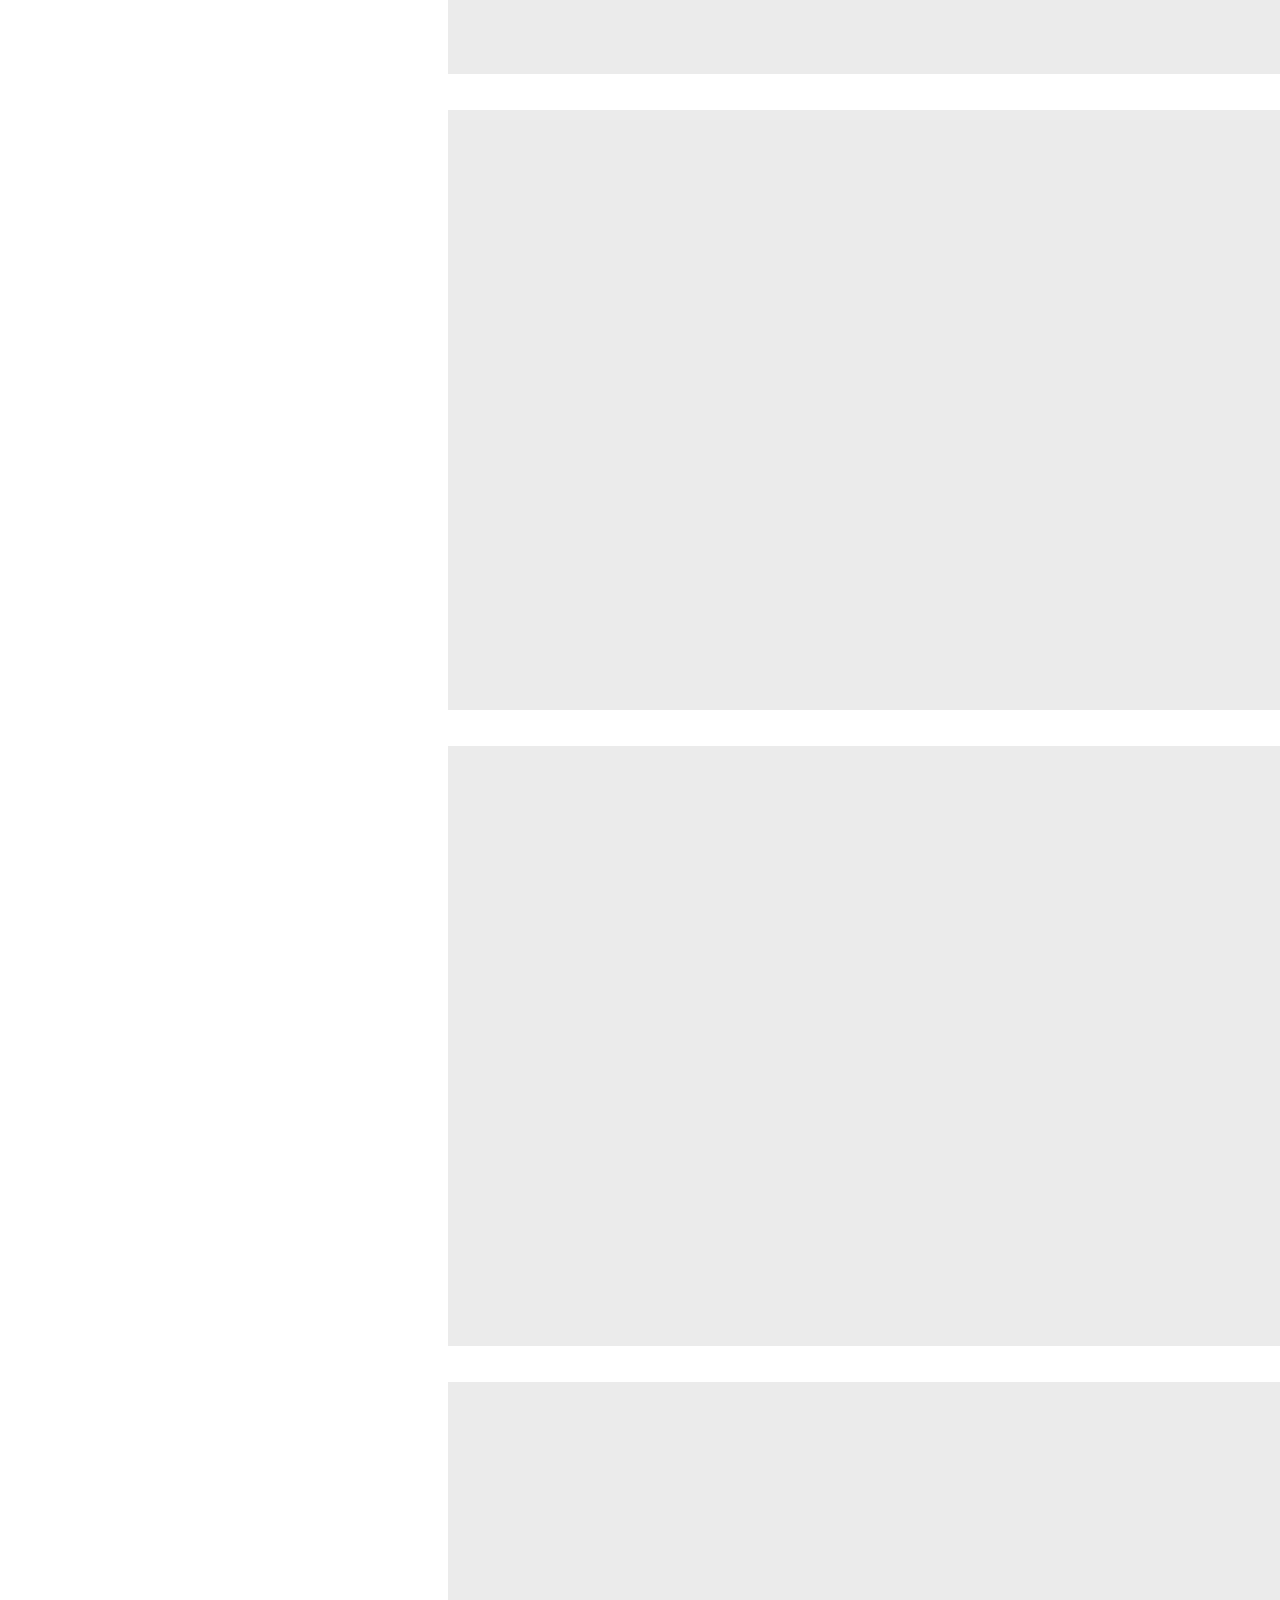
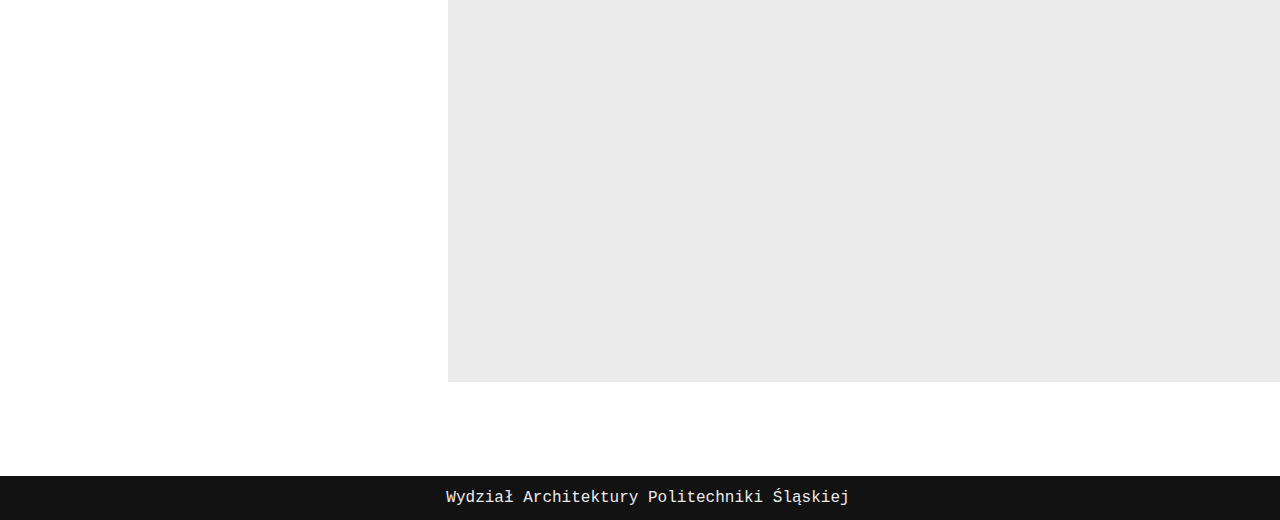
<file: 04_Piotr_Szenkowski_2021.html>
<!DOCTYPE html>
<html lang="en">
<head>
    <meta charset="UTF-8">
    <meta http-equiv="X-UA-Compatible" content="IE=edge">
    <meta name="viewport" content="width=device-width, initial-scale=1.0">
    <link rel="stylesheet" href="projects.css">
    <link rel="icon" type="image/x-icon" href="./img/studio_radwan_NhE_icon.ico">
    <title>Seminarium Damian Radwański</title>
</head>
<body>
    
    <header class="navbar">
        <div class="left-side">
            <p>Studio Damian Radwański<p>
        </div>
        <div class="right-side">
            <div class="day-night-background">
                <a href="./index_BW.html"><img id="night-day"src="./img/dark-mode.png" alt="night/day"></a> 
            </div>
        </div>
    </header>
        <div class="main-container">

            <div class="inner-cursor"></div>
            
            <div class="text-container">
                <h2 class="text-container-item">Piotr Szenkowski</h2>
                <h3 class="text-container-item">2021</h3>
                <h3 class="text-container-item">Dom Rzemiosł Różnych XXI w. Projekt koncepcyjny zabudowy mieszkaniowo-usługowej w Bytomiu.</h3>
                
                    
                <p class="text-container-item">  
                    Lorem ipsum dolor sit amet consectetur adipisicing elit. Consectetur magnam numquam voluptas explicabo magni officia enim eos molestias natus voluptate aut ratione, sed, quisquam veniam culpa. Nam quo in sint!
                    Lorem ipsum dolor sit amet consectetur adipisicing elit. Consectetur magnam numquam voluptas explicabo magni officia enim eos molestias natus voluptate aut ratione, sed, quisquam veniam culpa. Nam quo in sint!    
                    Lorem ipsum dolor sit amet consectetur adipisicing elit. Consectetur magnam numquam voluptas explicabo magni officia enim eos molestias natus voluptate aut ratione, sed, quisquam veniam culpa. Nam quo in sint!  
                    Lorem ipsum dolor sit amet consectetur adipisicing elit. Consectetur magnam numquam voluptas explicabo magni officia enim eos molestias natus voluptate aut ratione, sed, quisquam veniam culpa. Nam quo in sint!
                    Lorem ipsum dolor sit amet consectetur adipisicing elit. Consectetur magnam numquam voluptas explicabo magni officia enim eos molestias natus voluptate aut ratione, sed, quisquam veniam culpa. Nam quo in sint!
                    Lorem ipsum dolor sit amet consectetur adipisicing elit. Consectetur magnam numquam voluptas explicabo magni officia enim eos molestias natus voluptate aut ratione, sed, quisquam veniam culpa. Nam quo in sint!    
                    Lorem ipsum dolor sit amet consectetur adipisicing elit. Consectetur magnam numquam voluptas explicabo magni officia enim eos molestias natus voluptate aut ratione, sed, quisquam veniam culpa. Nam quo in sint!  

                </p>
                    
            </div>
            <div class="images-container">
                

                <div class="box"></div>
                <div class="box"></div>
                <div class="box"></div>
                <div class="box"></div>
                <div class="box"></div>
                <div class="box"></div>
                <div class="box"></div>
                <div class="box"></div>
                <a href="#top"><img id="left" src="./img/strzałka_studio_Radwan.png" alt=""></a>
                

            </div>
    </div>
        
    
        
    
    <footer>
        <P>Wydział Architektury Politechniki Śląskiej</P>
    </footer>
    <script src="app.js"></script>
</body>
</html>
</file>
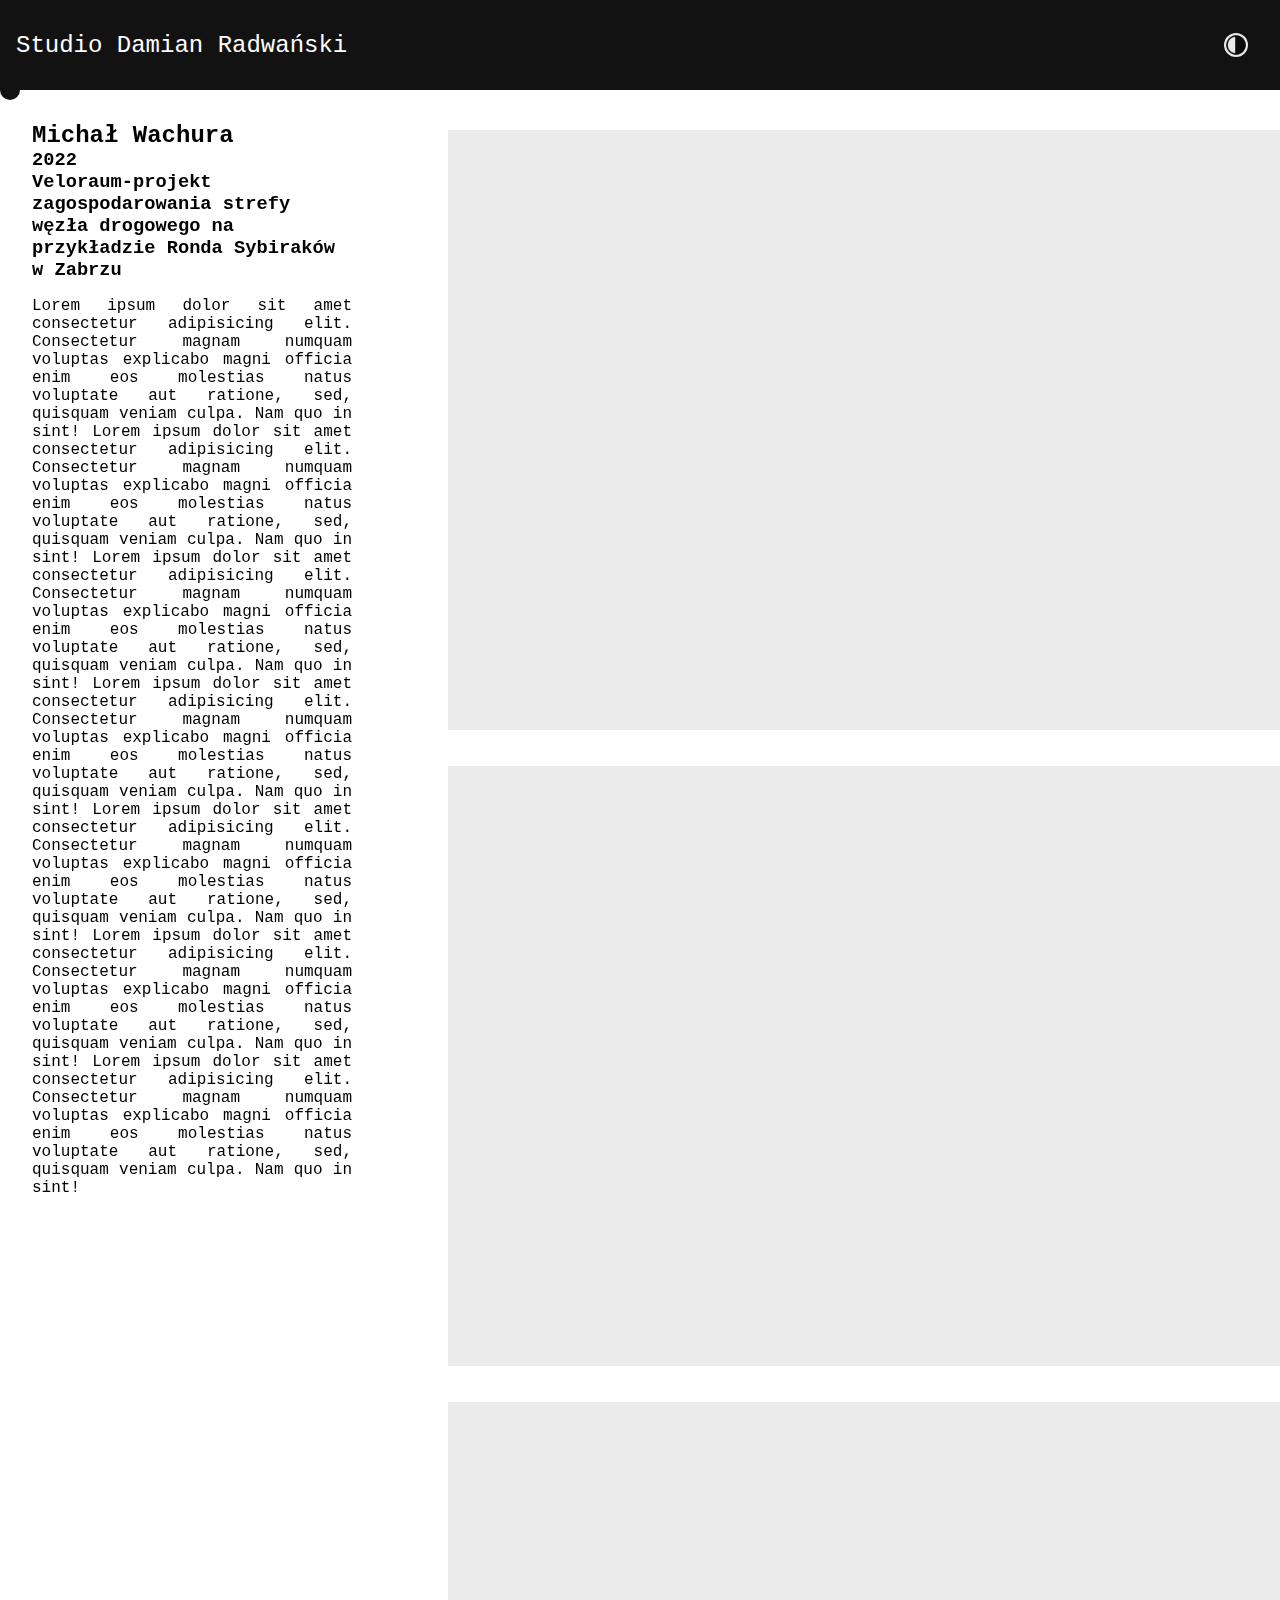
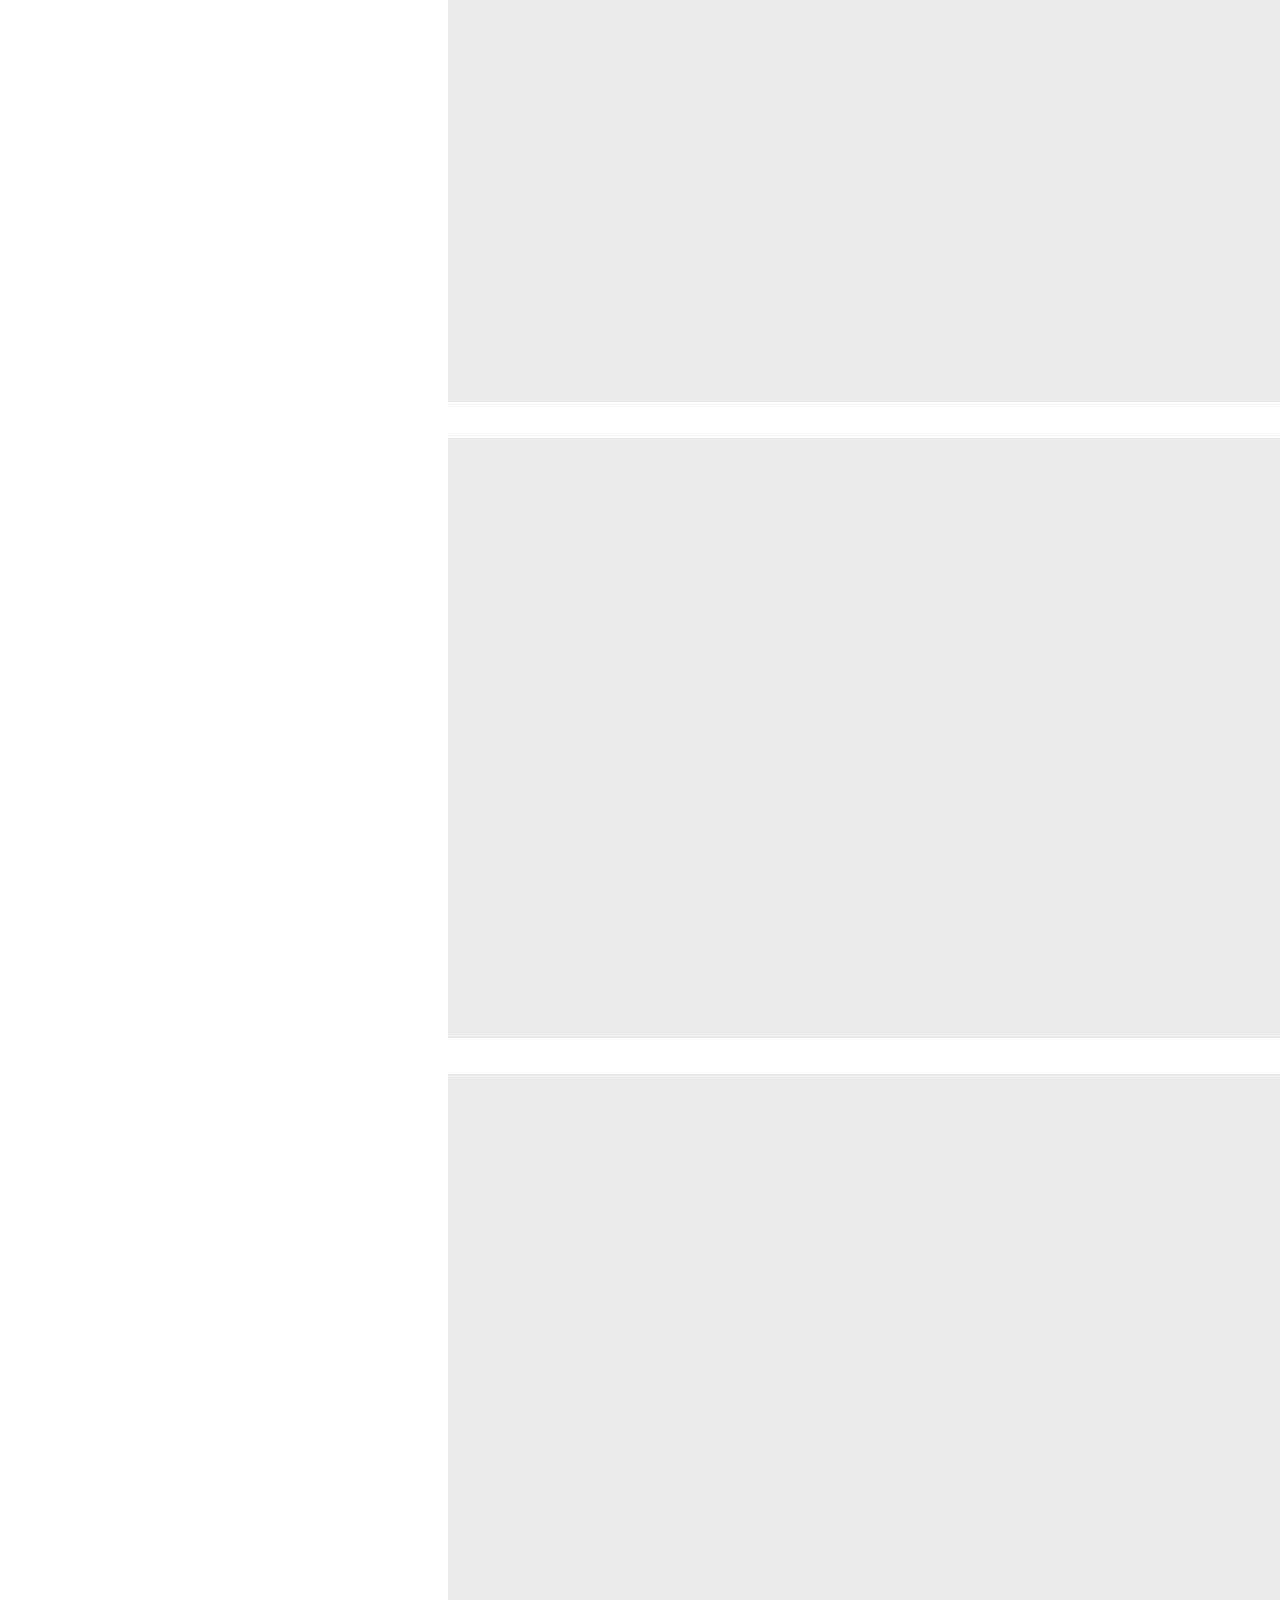
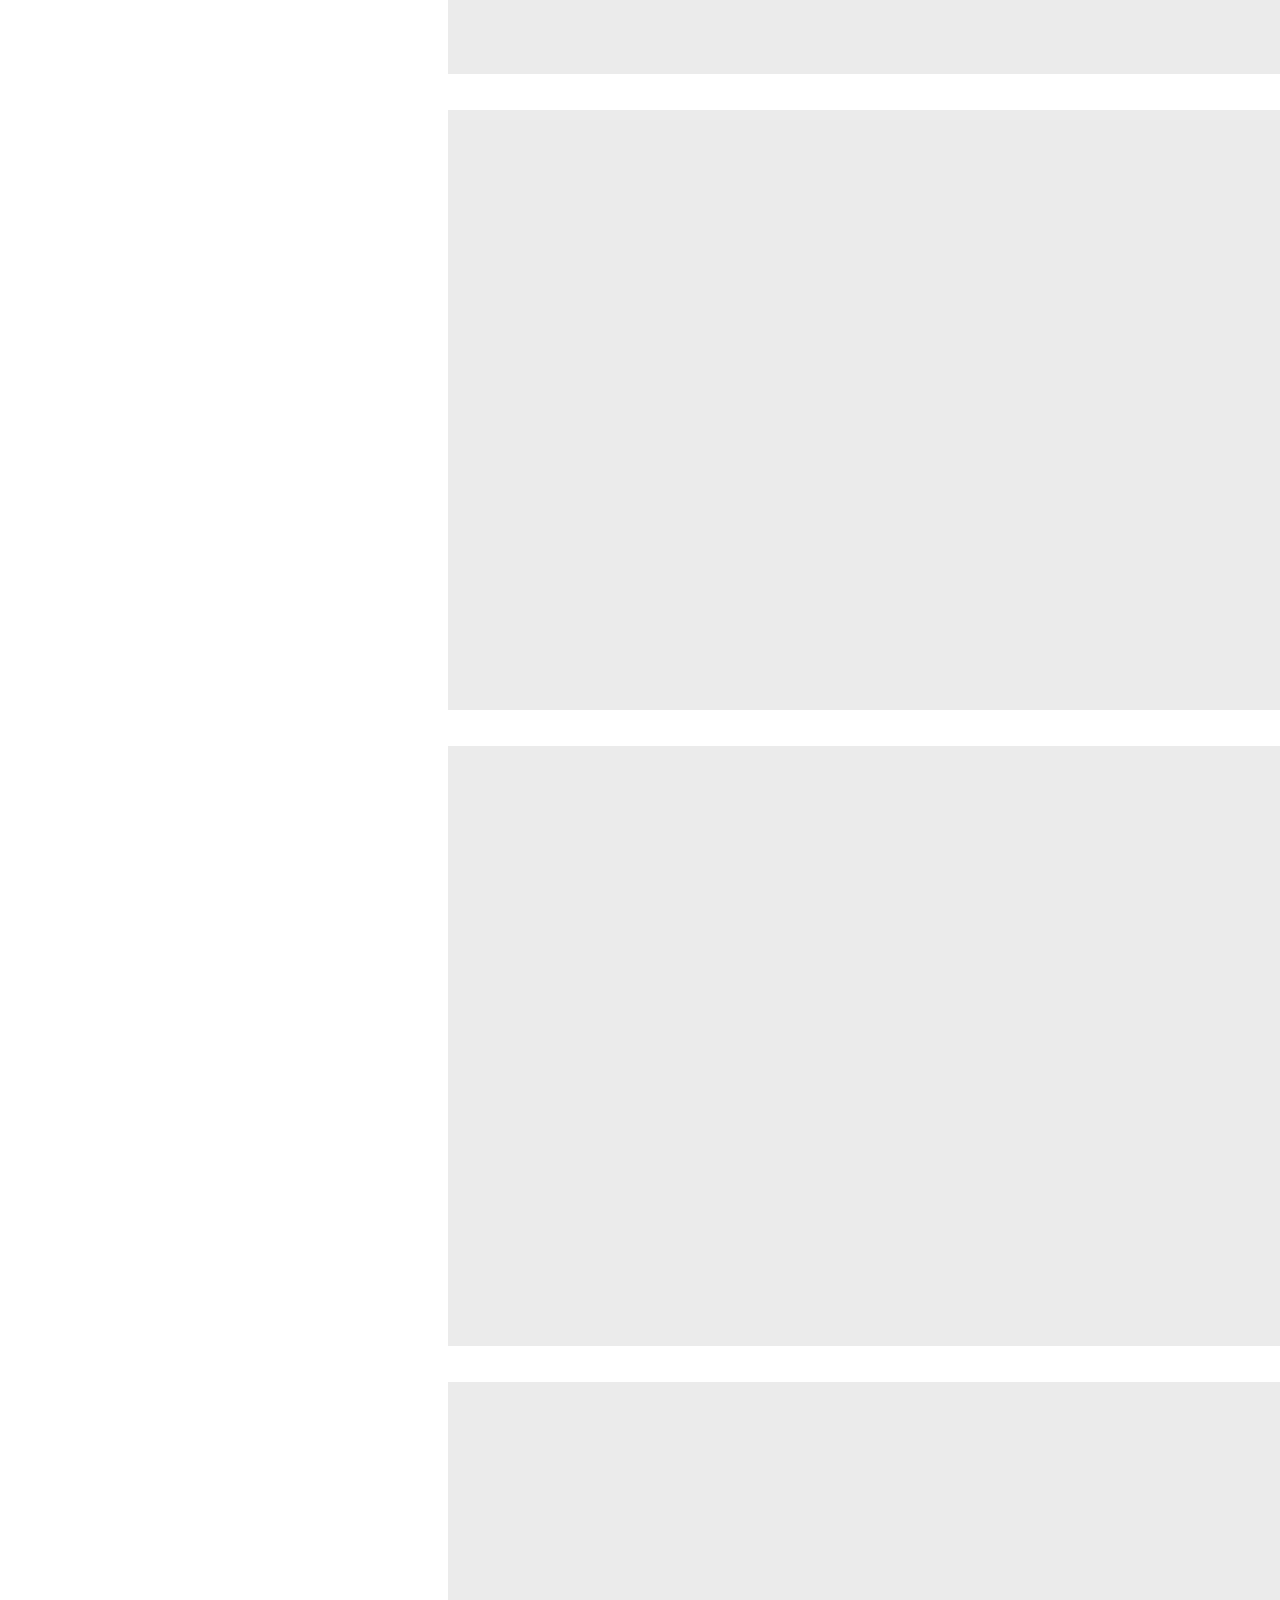
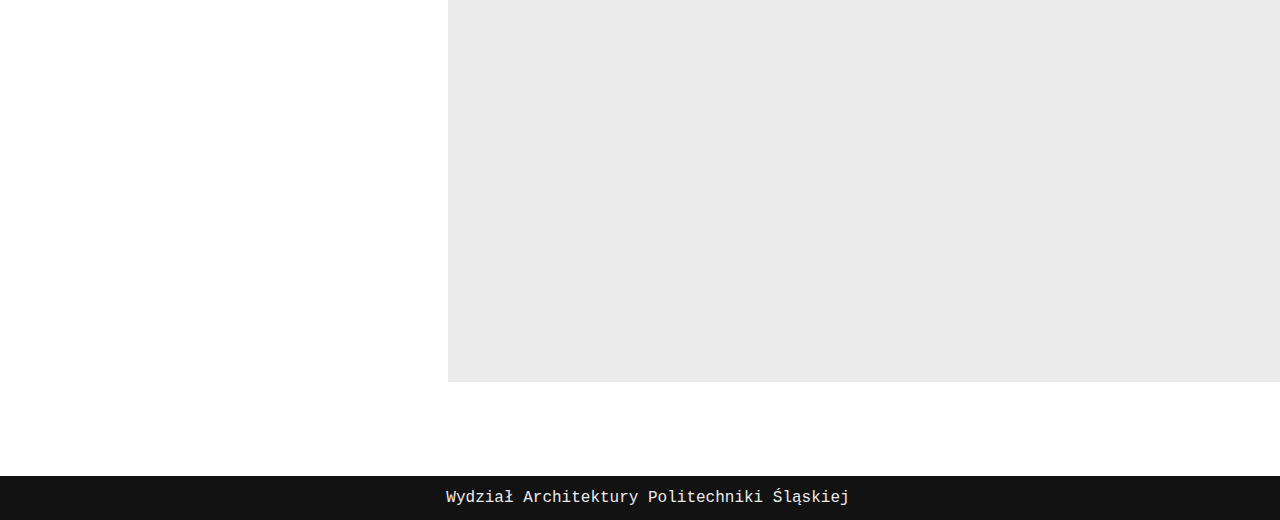
<file: 05_Michał_Wachura_2022.html>
<!DOCTYPE html>
<html lang="en">
<head>
    <meta charset="UTF-8">
    <meta http-equiv="X-UA-Compatible" content="IE=edge">
    <meta name="viewport" content="width=device-width, initial-scale=1.0">
    <link rel="stylesheet" href="projects.css">
    <link rel="icon" type="image/x-icon" href="./img/studio_radwan_NhE_icon.ico">
    <title>Seminarium Damian Radwański</title>
</head>
<body>
    
    <header class="navbar">
        <div class="left-side">
            <p>Studio Damian Radwański<p>
        </div>
        <div class="right-side">
            <div class="day-night-background">
                <a href="./index_BW.html"><img id="night-day"src="./img/dark-mode.png" alt="night/day"></a> 
             </div>
        </div>
    </header>
        <div class="main-container">

            <div class="inner-cursor"></div>
            
            <div class="text-container">
                <h2 class="text-container-item">Michał Wachura</h2>
                <h3 class="text-container-item">2022</h3>
                <h3 class="text-container-item">Veloraum-projekt zagospodarowania strefy węzła drogowego na przykładzie Ronda Sybiraków w Zabrzu</h3>
                
                    
                <p class="text-container-item">  
                    Lorem ipsum dolor sit amet consectetur adipisicing elit. Consectetur magnam numquam voluptas explicabo magni officia enim eos molestias natus voluptate aut ratione, sed, quisquam veniam culpa. Nam quo in sint!
                    Lorem ipsum dolor sit amet consectetur adipisicing elit. Consectetur magnam numquam voluptas explicabo magni officia enim eos molestias natus voluptate aut ratione, sed, quisquam veniam culpa. Nam quo in sint!    
                    Lorem ipsum dolor sit amet consectetur adipisicing elit. Consectetur magnam numquam voluptas explicabo magni officia enim eos molestias natus voluptate aut ratione, sed, quisquam veniam culpa. Nam quo in sint!  
                    Lorem ipsum dolor sit amet consectetur adipisicing elit. Consectetur magnam numquam voluptas explicabo magni officia enim eos molestias natus voluptate aut ratione, sed, quisquam veniam culpa. Nam quo in sint!
                    Lorem ipsum dolor sit amet consectetur adipisicing elit. Consectetur magnam numquam voluptas explicabo magni officia enim eos molestias natus voluptate aut ratione, sed, quisquam veniam culpa. Nam quo in sint!
                    Lorem ipsum dolor sit amet consectetur adipisicing elit. Consectetur magnam numquam voluptas explicabo magni officia enim eos molestias natus voluptate aut ratione, sed, quisquam veniam culpa. Nam quo in sint!    
                    Lorem ipsum dolor sit amet consectetur adipisicing elit. Consectetur magnam numquam voluptas explicabo magni officia enim eos molestias natus voluptate aut ratione, sed, quisquam veniam culpa. Nam quo in sint!  

                </p>
                    
            </div>
            <div class="images-container">
                

                <div class="box"></div>
                <div class="box"></div>
                <div class="box"></div>
                <div class="box"></div>
                <div class="box"></div>
                <div class="box"></div>
                <div class="box"></div>
                <div class="box"></div>
                <a href="#top"><img id="left" src="./img/strzałka_studio_Radwan.png" alt=""></a>
                

            </div>
    </div>
        
    
        
    
    <footer>
        <P>Wydział Architektury Politechniki Śląskiej</P>
    </footer>
    <script src="app.js"></script>
</body>
</html>
</file>
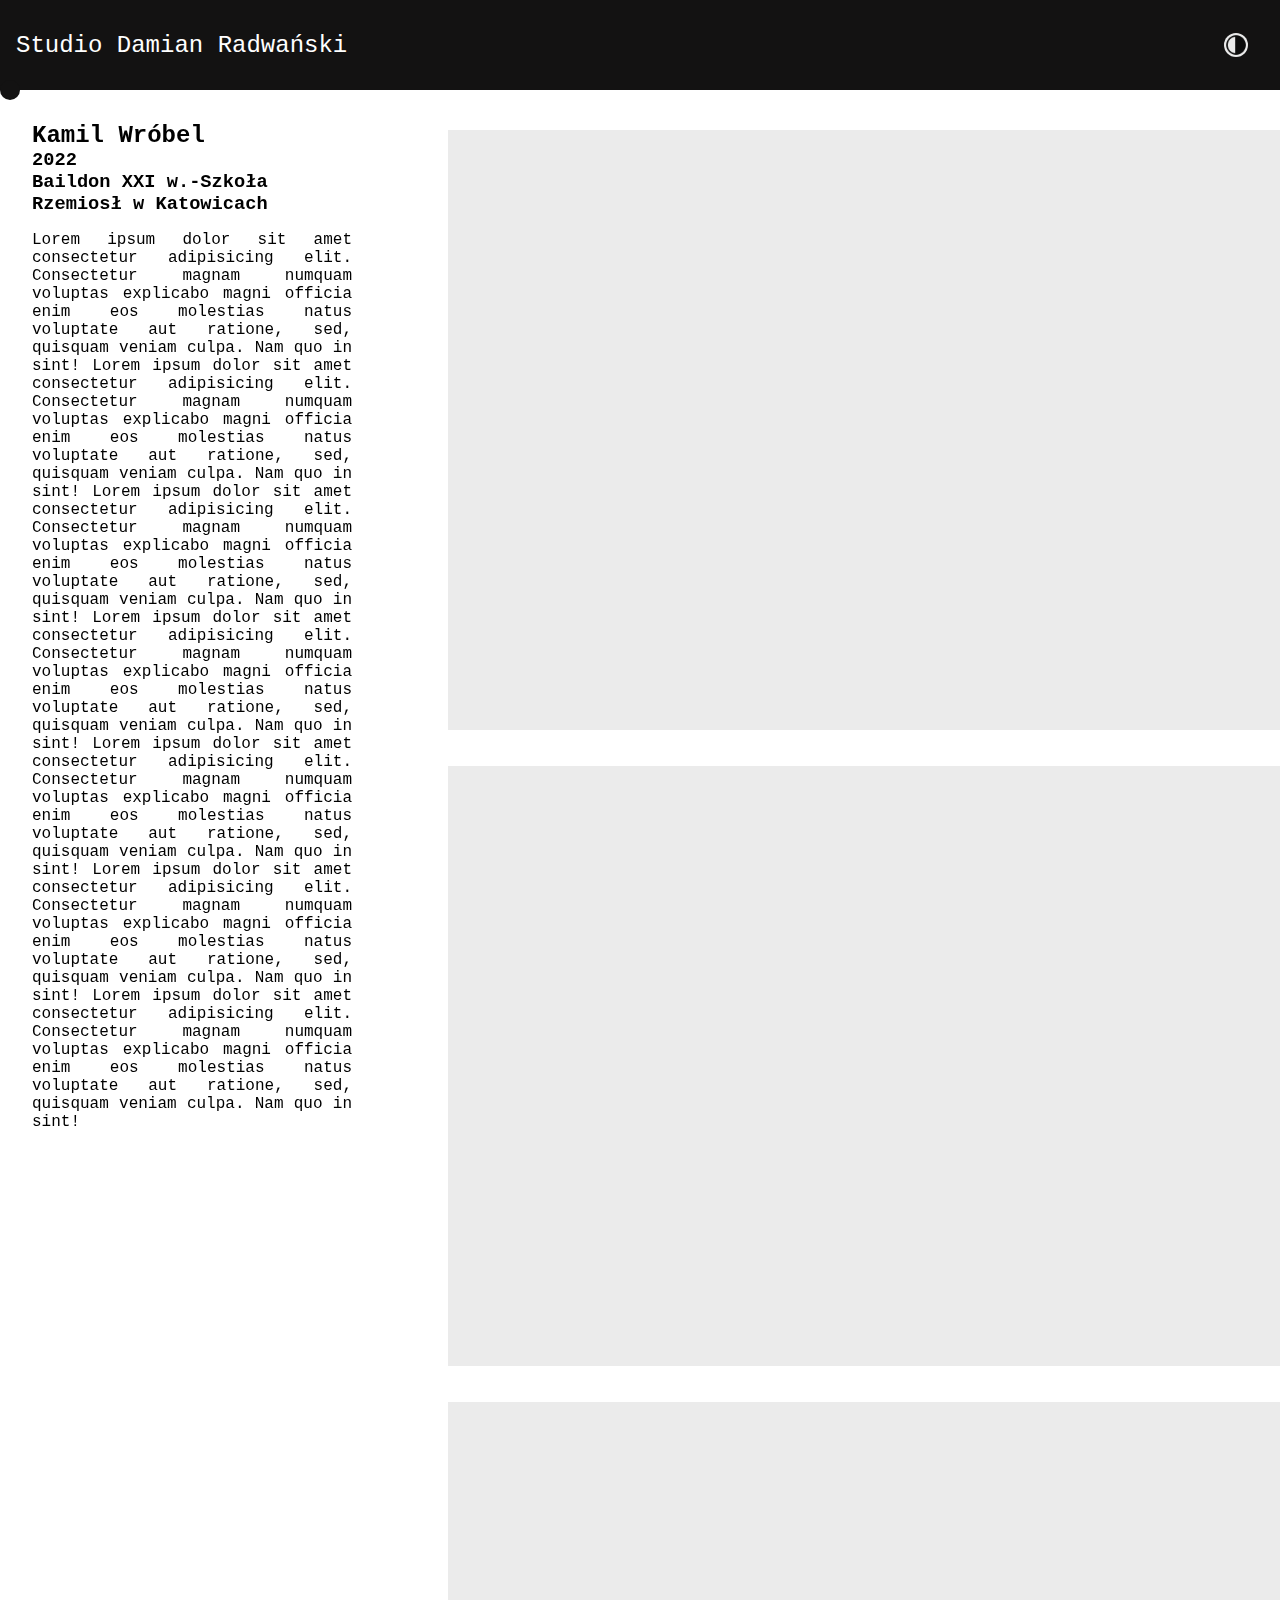
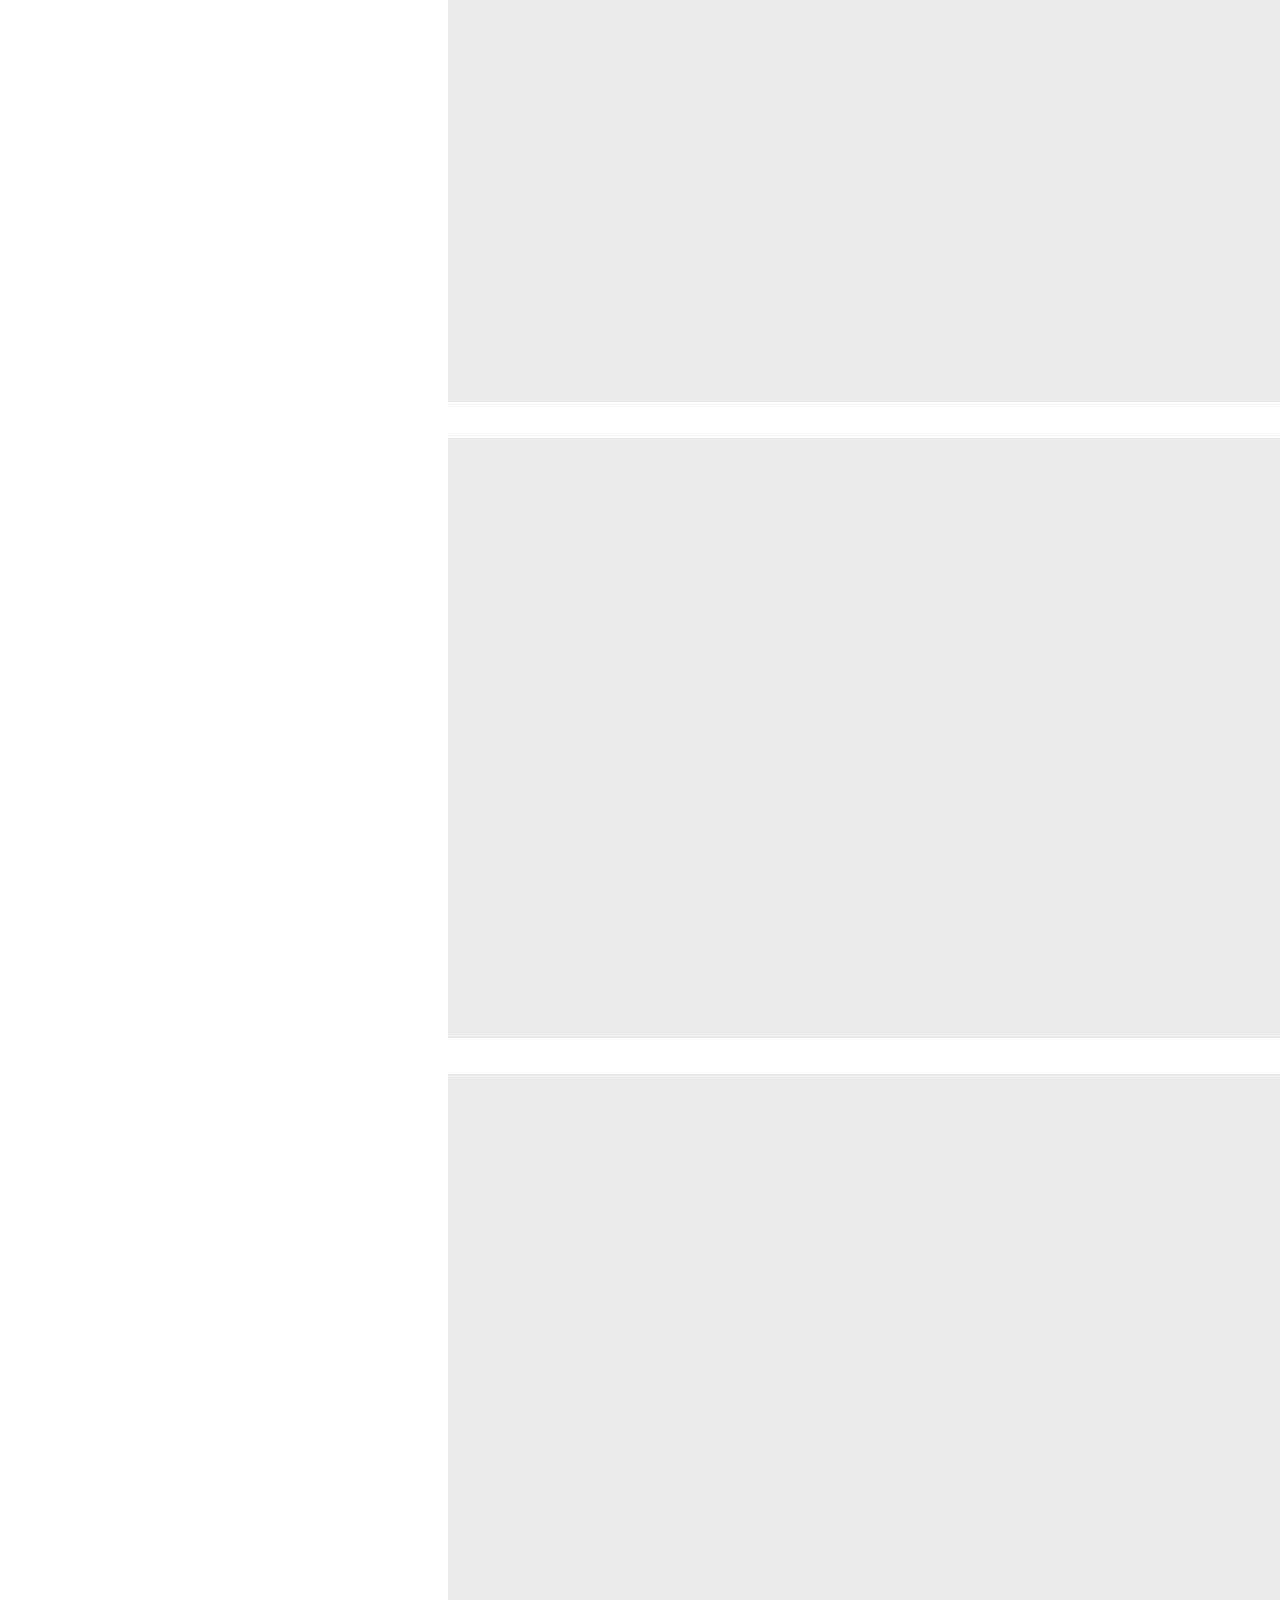
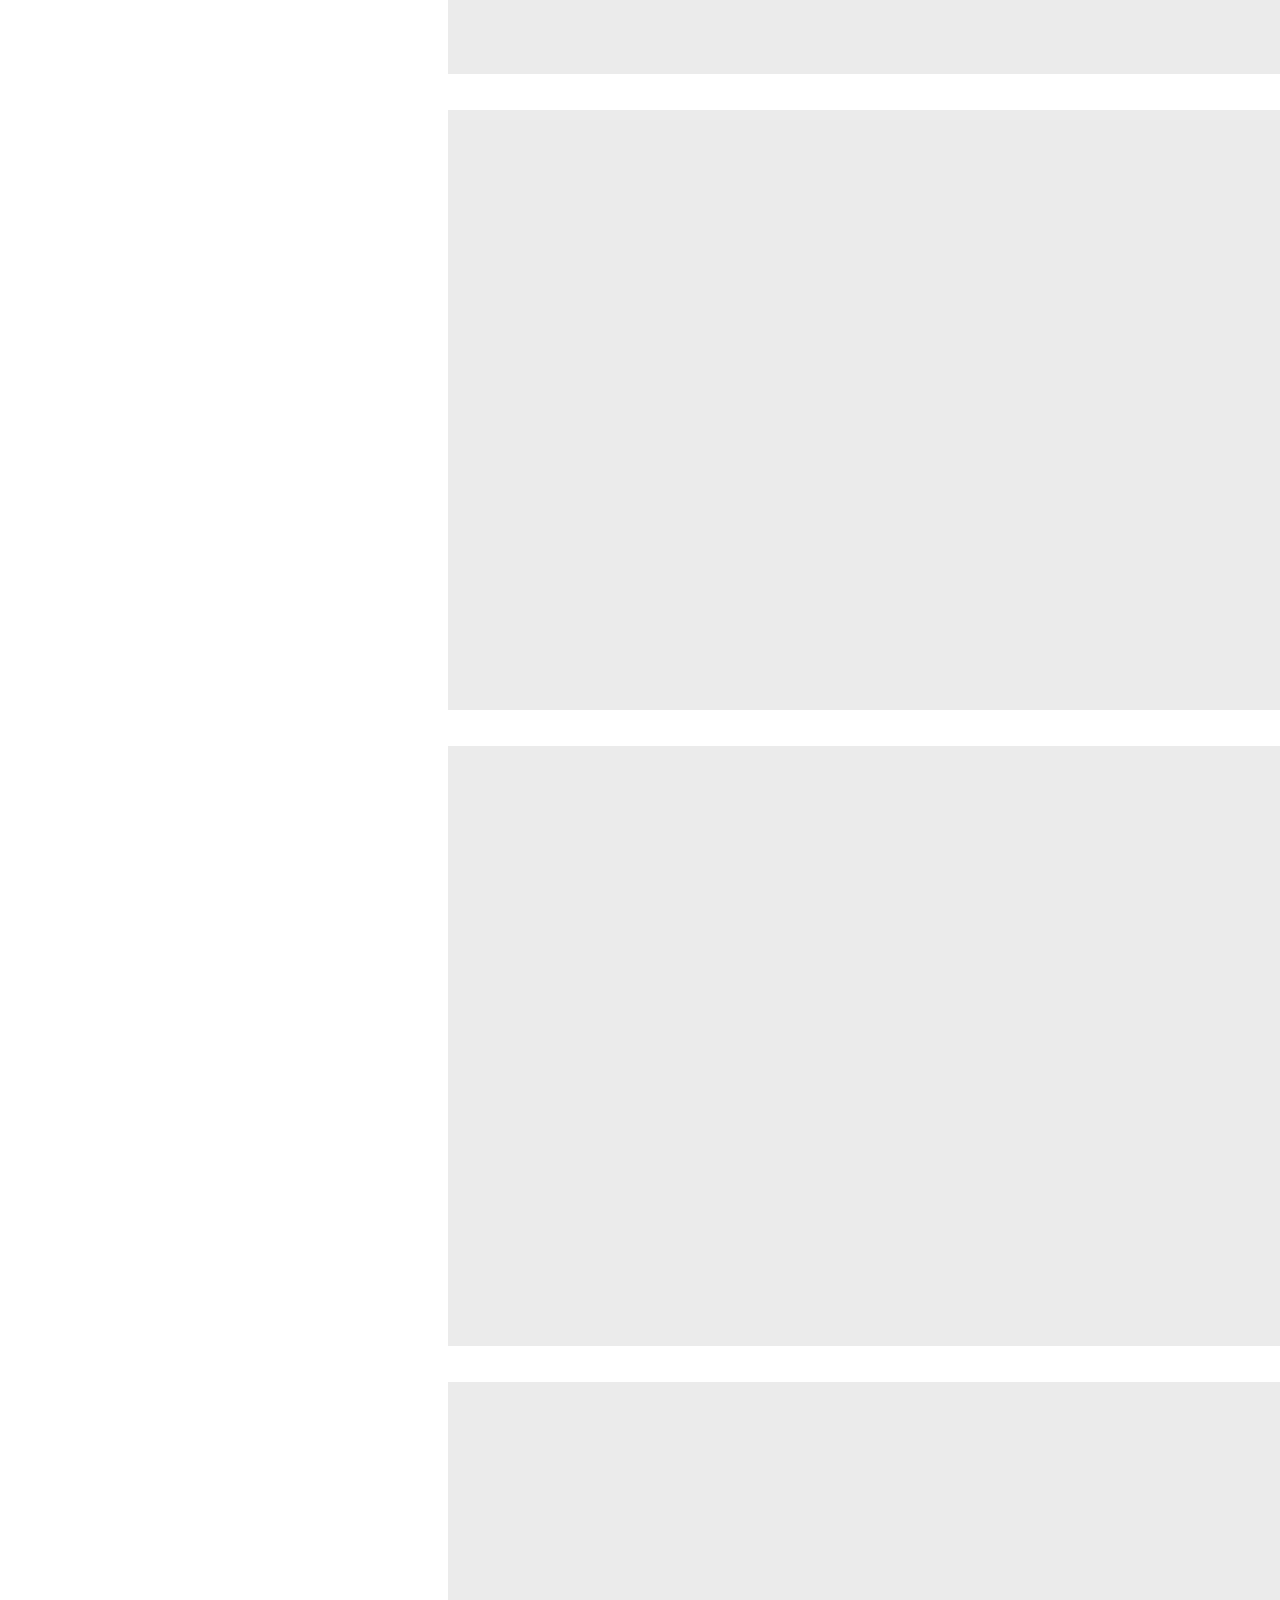
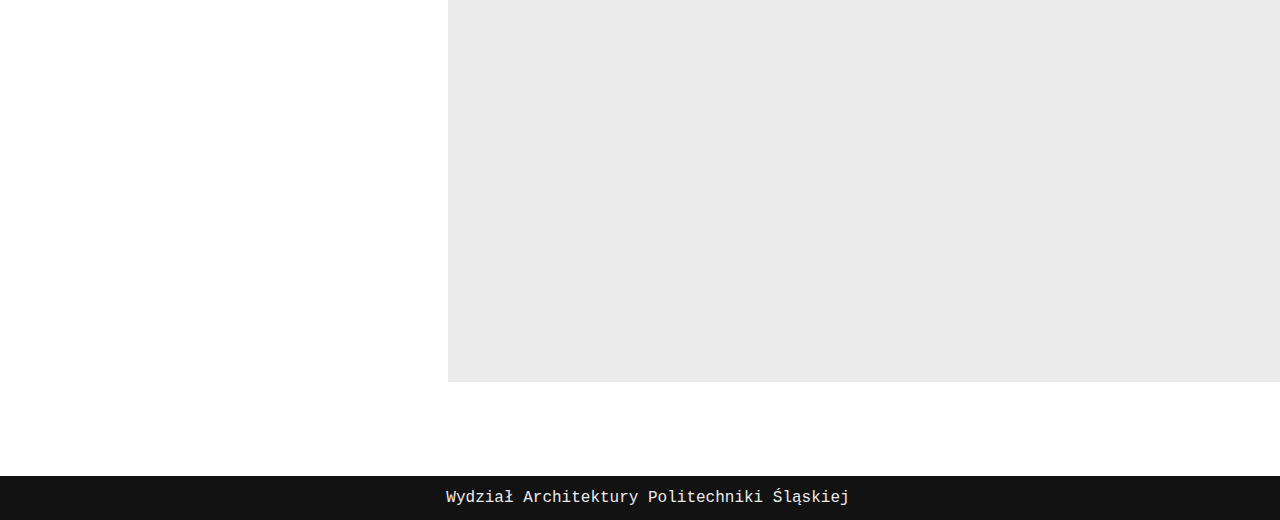
<file: 06_Kamil_Wróbel_2022.html>
<!DOCTYPE html>
<html lang="en">
<head>
    <meta charset="UTF-8">
    <meta http-equiv="X-UA-Compatible" content="IE=edge">
    <meta name="viewport" content="width=device-width, initial-scale=1.0">
    <link rel="stylesheet" href="projects.css">
    <link rel="icon" type="image/x-icon" href="./img/studio_radwan_NhE_icon.ico">
    <title>Seminarium Damian Radwański</title>
</head>
<body>
    
    <header class="navbar">
        <div class="left-side">
            <p>Studio Damian Radwański<p>
        </div>
        <div class="right-side">
            <div class="day-night-background">
                <a href="./index_BW.html"><img id="night-day"src="./img/dark-mode.png" alt="night/day"></a> 
            </div>
        </div>
    </header>
        <div class="main-container">

            <div class="inner-cursor"></div>
            
            <div class="text-container">
                <h2 class="text-container-item">Kamil Wróbel</h2>
                <h3 class="text-container-item">2022</h3>
                <h3 class="text-container-item">Baildon XXI w.-Szkoła Rzemiosł w Katowicach</h3>
                
                    
                <p class="text-container-item">  
                    Lorem ipsum dolor sit amet consectetur adipisicing elit. Consectetur magnam numquam voluptas explicabo magni officia enim eos molestias natus voluptate aut ratione, sed, quisquam veniam culpa. Nam quo in sint!
                    Lorem ipsum dolor sit amet consectetur adipisicing elit. Consectetur magnam numquam voluptas explicabo magni officia enim eos molestias natus voluptate aut ratione, sed, quisquam veniam culpa. Nam quo in sint!    
                    Lorem ipsum dolor sit amet consectetur adipisicing elit. Consectetur magnam numquam voluptas explicabo magni officia enim eos molestias natus voluptate aut ratione, sed, quisquam veniam culpa. Nam quo in sint!  
                    Lorem ipsum dolor sit amet consectetur adipisicing elit. Consectetur magnam numquam voluptas explicabo magni officia enim eos molestias natus voluptate aut ratione, sed, quisquam veniam culpa. Nam quo in sint!
                    Lorem ipsum dolor sit amet consectetur adipisicing elit. Consectetur magnam numquam voluptas explicabo magni officia enim eos molestias natus voluptate aut ratione, sed, quisquam veniam culpa. Nam quo in sint!
                    Lorem ipsum dolor sit amet consectetur adipisicing elit. Consectetur magnam numquam voluptas explicabo magni officia enim eos molestias natus voluptate aut ratione, sed, quisquam veniam culpa. Nam quo in sint!    
                    Lorem ipsum dolor sit amet consectetur adipisicing elit. Consectetur magnam numquam voluptas explicabo magni officia enim eos molestias natus voluptate aut ratione, sed, quisquam veniam culpa. Nam quo in sint!  

                </p>
                    
            </div>
            <div class="images-container">
                

                <div class="box"></div>
                <div class="box"></div>
                <div class="box"></div>
                <div class="box"></div>
                <div class="box"></div>
                <div class="box"></div>
                <div class="box"></div>
                <div class="box"></div>
                <a href="#top"><img id="left" src="./img/strzałka_studio_Radwan.png" alt=""></a>
                

            </div>
    </div>
        
    
        
    
    <footer>
        <P>Wydział Architektury Politechniki Śląskiej</P>
    </footer>
    <script src="app.js"></script>
</body>
</html>
</file>
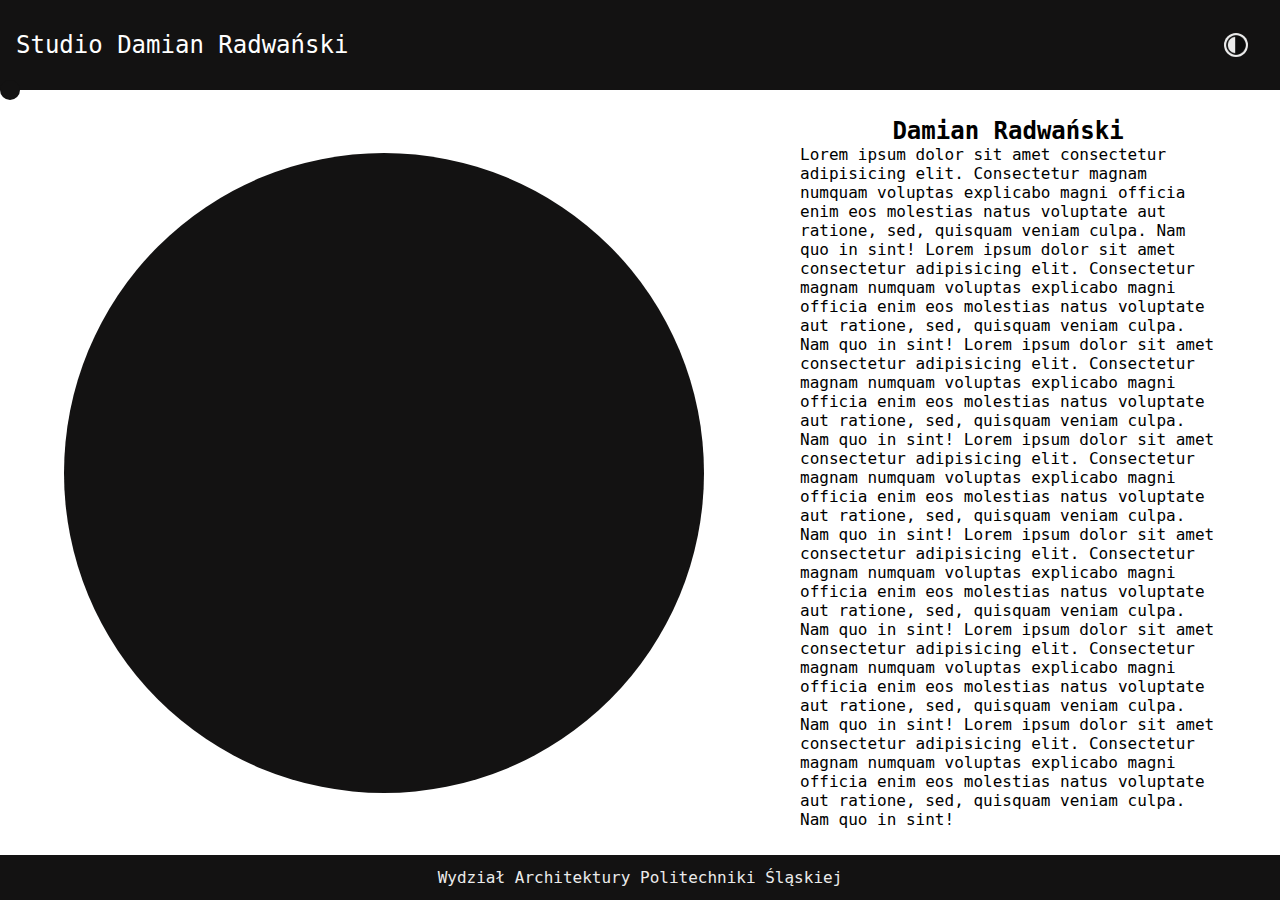
<file: Damian_Radwański.html>
<!DOCTYPE html>
<html lang="en">
<head>
    <meta charset="UTF-8">
    <meta http-equiv="X-UA-Compatible" content="IE=edge">
    <meta name="viewport" content="width=device-width, initial-scale=1.0">
    <link rel="stylesheet" href="./damian_radwanski.css">
    <link rel="icon" type="image/x-icon" href="./img/studio_radwan_NhE_icon.ico">
    <title>Seminarium Damian Radwański</title>
</head>
<body>
    
    <header class="navbar">
        <div class="left-side">
            <p>Studio Damian Radwański<p>
        </div>
        <div class="right-side">
            <div class="day-night-background">
                <a href="./index_BW.html"><img id="night-day"src="./img/dark-mode.png" alt="night/day"></a> 
            </div>
        </div>
    </header>
    <div class="inner-cursor"></div>
        <div class="main-container">
            <div class="foto-container">
                <div class="hero-foto"></div>
            </div>
            <div class="text-container">
                <h2 class="text-container-item">Damian Radwański</h2>
                <p class="text-container-item">  
                    Lorem ipsum dolor sit amet consectetur adipisicing elit. Consectetur magnam numquam voluptas explicabo magni officia enim eos molestias natus voluptate aut ratione, sed, quisquam veniam culpa. Nam quo in sint!
                    Lorem ipsum dolor sit amet consectetur adipisicing elit. Consectetur magnam numquam voluptas explicabo magni officia enim eos molestias natus voluptate aut ratione, sed, quisquam veniam culpa. Nam quo in sint!    
                    Lorem ipsum dolor sit amet consectetur adipisicing elit. Consectetur magnam numquam voluptas explicabo magni officia enim eos molestias natus voluptate aut ratione, sed, quisquam veniam culpa. Nam quo in sint!  
                    Lorem ipsum dolor sit amet consectetur adipisicing elit. Consectetur magnam numquam voluptas explicabo magni officia enim eos molestias natus voluptate aut ratione, sed, quisquam veniam culpa. Nam quo in sint!
                    Lorem ipsum dolor sit amet consectetur adipisicing elit. Consectetur magnam numquam voluptas explicabo magni officia enim eos molestias natus voluptate aut ratione, sed, quisquam veniam culpa. Nam quo in sint!
                    Lorem ipsum dolor sit amet consectetur adipisicing elit. Consectetur magnam numquam voluptas explicabo magni officia enim eos molestias natus voluptate aut ratione, sed, quisquam veniam culpa. Nam quo in sint!    
                    Lorem ipsum dolor sit amet consectetur adipisicing elit. Consectetur magnam numquam voluptas explicabo magni officia enim eos molestias natus voluptate aut ratione, sed, quisquam veniam culpa. Nam quo in sint!  
                </p>
            </div>
        </div>
        
    
        
    
    <footer>
        <P>Wydział Architektury Politechniki Śląskiej</P>
    </footer>
    <script src="app.js"></script>
</body>
</html>
</file>
<file: style.css>
:root{

    --main-color:#EBEBEB;
    --black_color:#131212;
    --white-color:#ffffff;
    --lamp-color:var(--black_color);



    --dark-main-color:var(--black_color);
    --dark-color:var(--white-color);
}




*{
    margin: 0;
    padding: 0;
    box-sizing: border-box;
    font-family: 'IBM Plex Mono', monospace;
    cursor: none;
}

/* ----------------------CURSOR---------------------- */
.inner-cursor{
    position:fixed;
    left: 10px;
    width: 20px;
    height: 20px;
    /* background-color:rgb(228, 61, 61); */
    background-color: var(--black_color);
    pointer-events: none;
    /* mix-blend-mode: difference; */
    transform: translate(-50%,-50%);
    border-radius: 50%;
    z-index: auto;
    
}
/* ----------------------NAVIGATION BAR---------------------- */
.navbar{
    color: var(--white-color);
    background-color: var(--black_color);
    display: flex;
    height: 10vh;
    align-items: center;
    justify-content: space-between;
   
}
.navbar:hover .inner-cursor {
    background-color: #fffefe; /* Change to the desired color */
  }
.right-side{
    display: flex;
    justify-content: flex-end;
    margin-right: 1rem;
    gap: 1rem;
}
.dropdown{
    position: relative;
    display: flex;
    flex-direction: column;
    justify-content: flex-end;
    /* border: solid 2px red; */
    margin-right: 3rem;
    margin-top: 11rem;
}
.wrap-btn{
     opacity: 0;
     display: flex;
     flex-direction: column;
}

.drop-btn{
    /* display: none; */
    /* position: absolute; */
    border: solid 1px var(--black_color);
    background-color: var(--black_color);
    color: var(--main-color);
    padding: 0.5rem;
    transition: 0.3s all ease-out;
    width: 8rem;
    display: inline-block;

}
.drop-btn:hover{
    background-color: var(--black_color);
    color: var(--white-color);
    border: solid 1px var(--white-color);
}
.day-night-background{

    display: flex;
    justify-self: center;
    align-self:center;
    width: 1.5rem;
    height: 1.5rem;
    background-color: var(--main-color);
    border-radius: 50%;
    margin-right: 1rem;
    
}
#night-day{
    width: 1.5rem;
    height: 1.5rem;
    opacity: 95%;

}
.navbar p{
    font-size: 24px;
    padding-left: 1rem;
    text-decoration: none;
    transition: 0.3s all ease-in;
}
.navbar p:hover{
    opacity: 50%;
}
#damian-radwanski,#damian-radwanski >p{
    text-decoration: none;
    color: var(--white-color);
    transition: 0.3s all ease-in;
}
#damian-radwanski:hover,#damian-radwanski >p:hover{
    text-decoration: none;
    color: var(--white-color);
    opacity: 50%;
}





/* ---------------------- LIST ---------------------- */




.student-list a {
    text-decoration: none;
    color: var(--black_color);
}

.student-list{
    /* display: grid; */
    /* grid-template-columns: 1fr 1fr 9fr; */
    height: 85vh;
}
.student-container{
    /* display: flex; */
    /* justify-content: space-between; */
    display: grid;
    grid-template-columns: 2fr 1fr 9fr;
    height: 5vh;
    padding-left: 1rem;
    padding-right: 1rem;
    transition: 0.3s ease-in;
    font-weight: light;
    border-top: solid 0.3px var(--black_color);
    /* border-bottom: solid 0.3px var(--black_color); */
   
}


.student-container:hover{
    color: rgb(190, 189, 189);
    /* opacity: 30%; */
    border-top: solid 0.3px var(--black_color);
    
    
}
.name-surname{
    align-self: center;
    grid-column-start:1 ;
    grid-column-end:2 ;
    /* border: 2px solid red; */
}

.year{
    align-self: center;
    grid-column-start:2 ;
    grid-column-end:3 ;
    /* border: 2px solid green; */
}
.title{
    align-self: center;
    grid-column-start:3 ;
    grid-column-end:4 ;
    /* border: 2px solid rgb(38, 0, 128); */
}



footer{
    height: 5vh;
    color: var(--main-color);
    background-color: var(--black_color);
    display: flex;
    justify-content: space-between;
    align-items: center;
    width:100%;
    bottom: 0;
    
    
}


#website-year{
    margin-left: 1rem;
}
footer #top{
    color: var(--white-color);
    margin-right: 1rem;
    transition: 0.3s all ease-in;
    display: flex;
    justify-content: flex-end;
    gap:0.5rem;
}

#arrow-footer{
    width: 1rem;
    height: 1rem;
    transform: rotate(-90deg);
}
footer a:hover {
    opacity: 50%;
}
 ::selection{
    background-color: var(--main-color);
    color:var(--black_color)
}
/* ==================== Display byy Year  ==================== */

.hide{
    display: none;
}


/* ==================== DARK MODE  ==================== */
body.dark{
    background-color: var(--dark-main-color);
}
.inner-cursor.dark{
    position:fixed;
    left: 10px;
    width: 20px;
    height: 20px;
    /* background-color:rgb(228, 61, 61); */
    background-color:var(--main-color);
    pointer-events: none;
    /* mix-blend-mode: difference; */
    transform: translate(-50%,-50%);
    border-radius: 50%;
    z-index: auto;
    
}
a.dark {
    text-decoration: none;
    color:var(--dark-color);
   
     
   
}
.student-container.dark{
    border-top: solid 0.3px white;
}
.student-list.dark>*{
    color: var(--dark-color);
   
}

footer.dark{
    height: 5vh;
    color: var(--dark-color);
    background-color: var(--dark-main-color);
    display: flex;
    justify-content: space-between;
    align-items: center;
    width:100%;
    bottom: 0;
}



/* ==================== MEDIA QUERIESS  ==================== */

/* Extra small devices (phones, 600px and down) */
@media only screen and (max-width: 600px) {
    .navbar p{
        font-size: 12px;
        padding-left: 1rem;
    }
    
    .right-side{
        font-size: 12px;
        display: flex;
        justify-content: flex-end;
        margin-right: 1rem;
        gap: 1rem;
    }
    .day-night-background{
        display: flex;
        justify-self: center;
        align-self:center;
        width: 1rem;
        height: 1rem;
        background-color: var(--main-color);
        border-radius: 50%;
        margin-right: 1rem;
        display: none;
        
    }
    #night-day{
        width: 1rem;
        height: 1rem;
        opacity: 95%;
        display: none;
    }
    .students-list{
        background-color: var(--main-color);
        height: 90%;
    }
    .student-container  {
        font-size: 12px;
        display: flex;
        flex-direction: column;
        justify-self: flex-start;
        justify-content: flex-start;
        text-align: left;
        align-items: flex-start;
        height: 10%;
       
        padding-left: 1rem;
        padding-right: 1rem;
        transition: 0.3s ease-in;
        cursor: none;
        font-weight: light;
        padding:  0.5rem;
    }
    .student-container:hover{
        opacity: 100%;
    }
    .student-container:active{
        opacity: 30%;
    }

     
     .name-surname{
        text-decoration: none;
        color: var(--black_color);
        align-self:flex-start;
        
        /* border: 2px solid red; */
    }
    
     .year{
        align-self:flex-start;
        
        /* border: 2px solid green; */
    }
     .title{
        align-self:flex-start;
        
        /* border: 2px solid rgb(38, 0, 128); */
    }
    footer{
        font-size: 10px;
    }
}

/* Small devices (portrait tablets and large phones, 600px and up) */
@media only screen and (min-width: 600px) {

}

/* Medium devices (landscape tablets, 768px and up) */
@media only screen and (min-width: 768px) {

}

/* Large devices (laptops/desktops, 992px and up) */
@media only screen and (min-width: 992px) {

}

/* Extra large devices (large laptops and desktops, 1200px and up) */
@media only screen and (min-width: 1200px) {

}
</file>
<file: projects.css>
:root{
    --main-color:#EBEBEB;
    --black_color:#131212;
    --white-color:#ffffff;

    --dark-main-color:var(--black_color);
    --dark-color:var(--white-color);
}

*{
    margin: 0;
    padding: 0;
    box-sizing: border-box;
    font-family: 'IBM Plex Mono', monospace;
    
    cursor: none;
}
/* ----------------------CURSOR---------------------- */
.inner-cursor{
    position:fixed;
    left: 10px;
    width: 20px;
    height: 20px;
    /* background-color:rgb(228, 61, 61); */
    background-color: #131212;
    pointer-events: none;
    transform: translate(-50%,-50%);
    border-radius: 50%;
    z-index: auto;
    
}

.navbar:hover .inner-cursor {
    background-color: #fffefe; /* Change to the desired color */
  }
/* ----------------------NAVIGATION BAR---------------------- */
.navbar{

    color: var(--white-color);
    background-color: var(--black_color);
    display: flex;
    height: 10vh;
    align-items: center;
    justify-content: space-between;
    font-weight: light;
    


}
.right-side{
    display: flex;
    justify-content: flex-end;
    margin-right: 1rem;
    gap: 1rem;
    }
.navbar p{
    font-size: 24px;
    padding-left: 1rem;
}
a {
    text-decoration: none;
    color: var(--black_color);
}
.day-night-background{
    display: flex;
    justify-self: center;
    align-self:center;
    width: 1.5rem;
    height: 1.5rem;
    background-color: var(--main-color);
    border-radius: 50%;
    margin-right: 1rem;
    
}
#night-day{
    width: 1.5rem;
    height: 1.5rem;
    opacity: 95%;
    

}

.main-container{
    /* display: grid; */
    /* grid-template-columns: 1fr 2fr; */
    /* gap:1rem; */

    display: flex;
    justify-content: flex-start;

}
.images-container{
    /* justify-self: flex-end; */
    /* grid-column-start: 2; */
    /* grid-column-end:3; */
    margin-top:2.5rem ;
    margin-left: 35%;
    display: flex;
    justify-content: space-between;
    flex-direction: column;
    align-items: center;
    /* height: 80vh; */
    gap: 1rem;
}
.text-container{
    position: fixed;
    display: flex;
    height: 100vh;
    width: 30%;
    flex-direction: column;
    position: fixed;
    padding: 2rem;
    
}
.text-container p {
    margin-top: 1rem;
    text-align: justify;
}
  
.images-container a{
    align-self:  flex-end;
}
#left {
    align-self:  flex-end;
    transform: rotate(-90deg);
    width: 3rem;
    transition: 0.3s all ease-in;
}
#left:hover{
    filter: invert(0.5);
}
.box {
  
    height:  600px;
    width:  1200px;
    margin-bottom: 20px;
    background-color: var(--main-color);
}

footer{
    position:relative;
    height: 5vh;
    color: var(--main-color);
    background-color: var(--black_color);
    display: flex;
    justify-content: center;
    align-items: center;
    width:100%;
    margin-top: 1rem;
    bottom: 0;

}
footer p {
    margin-left: 1rem;
}
::selection{
    background-color: var(--main-color);
    color:var(--black_color);
}
.text-container-item::selection {
    background-color: var(--black_color);
    color:var(--main-color);
}
/* ==================== DARK THEME  ==================== */




/* ==================== MEDIA QUERIESS  ==================== */

/* Extra small devices (phones, 600px and down) */
@media only screen and (max-width: 600px) {
    .navbar p{
        font-size: 12px;
        padding-left: 1rem;
    }
    .right-side{
        font-size: 12px;
    }
    .students-list{
        background-color: var(--main-color);
        height: 90%;
    }
    .student-container  {
        font-size: 12px;
        display: flex;
        flex-direction: column;
        justify-self: flex-start;
        justify-content: flex-start;
        text-align: left;
        align-items: flex-start;
        height: 10%;
       
        padding-left: 1rem;
        padding-right: 1rem;
        transition: 0.3s ease-in;
        cursor: none;
        font-weight: light;
        padding:  0.5rem;
    }
    .student-container:hover{
        opacity: 100%;
    }
    .student-container:active{
        opacity: 30%;
    }

     
     .name-surname{
        text-decoration: none;
        color: var(--black_color);
        align-self:flex-start;
        
        /* border: 2px solid red; */
    }
    
     .year{
        align-self:flex-start;
        
        /* border: 2px solid green; */
    }
     .title{
        align-self:flex-start;
        
        /* border: 2px solid rgb(38, 0, 128); */
    }
    footer{
        font-size: 10px;
        
    }
    


/* Small devices (portrait tablets and large phones, 600px and up) */
@media only screen and (min-width: 600px) {

}

/* Medium devices (landscape tablets, 768px and up) */
@media only screen and (min-width: 768px) {

}

/* Large devices (laptops/desktops, 992px and up) */
@media only screen and (min-width: 992px) {

}

/* Extra large devices (large laptops and desktops, 1200px and up) */
@media only screen and (min-width: 1200px) {

}
</file>
<file: damian_radwanski.css>
:root{

    --main-color:#EBEBEB;
    --black_color:#131212;
    --white-color:#ffffff;


    --dark-main-color:var(--black_color);
    --dark-color:var(--white-color);
}




*{
    margin: 0;
    padding: 0;
    box-sizing: border-box;
    font-family: 'IBM Plex Mono', monospace;
    cursor: none;
}

/* ----------------------CURSOR---------------------- */
.inner-cursor{
    position:fixed;
    left: 10px;
    width: 20px;
    height: 20px;
    /* background-color:rgb(228, 61, 61); */
    background-color: var(--black_color);
    pointer-events: none;
    /* mix-blend-mode: difference; */
    transform: translate(-50%,-50%);
    border-radius: 50%;
    z-index: auto;
    
}
/* ----------------------NAVIGATION BAR---------------------- */
.navbar{
    color: var(--white-color);
    background-color: var(--black_color);
    display: flex;
    height: 10vh;
    align-items: center;
    justify-content: space-between;
    font-weight: light;
}
.navbar:hover .inner-cursor {
    background-color: #fffefe; /* Change to the desired color */
  }
.right-side{
    display: flex;
    justify-content: flex-end;
    margin-right: 1rem;
    gap: 1rem;
}
.day-night-background{

    display: flex;
    justify-self: center;
    align-self:center;
    width: 1.5rem;
    height: 1.5rem;
    background-color: var(--main-color);
    border-radius: 50%;
    margin-right: 1rem;
    
}
#night-day{
    width: 1.5rem;
    height: 1.5rem;
    opacity: 95%;

}
.navbar p{
    font-size: 24px;
    padding-left: 1rem;
}
/* ---------------------- Main Content ---------------------- */
.main-container{
    height: 85vh;
    display: flex;
    gap: 6rem;
    justify-content: space-between;
    padding-left:4rem;
    padding-right: 4rem;
}

.foto-container{
    height: 100%;
    display: flex;
    justify-content: center;
    align-items: center;
}
.hero-foto{
    border-radius: 50%;
    width: 40rem;
    height: 40rem;
    background-color: var(--black_color);
}
.text-container{
    height: 100%;
    display: flex;
    justify-content: center;
    align-items: center;
    flex-direction: column;
}


footer{
    height: 5vh;
    color: var(--main-color);
    background-color: var(--black_color);
    display: flex;
    justify-content: center;
    align-items: center;
    width:100%;
    bottom: 0;
}


#website-year{
    margin-left: 1rem;
}
footer a {
    color: var(--white-color);
    margin-right: 1rem;
    transition: 0.3s all ease-in;
    display: flex;
    justify-content: flex-end;
    gap:0.5rem;
}

#arrow-footer{
    width: 1rem;
    height: 1rem;
    transform: rotate(-90deg);
}
footer a:hover {
    opacity: 50%;
}
 ::selection{
    background-color: var(--main-color);
    color:var(--black_color)
}



/* ==================== DARK MODE  ==================== */


/* ==================== MEDIA QUERIESS  ==================== */

/* Extra small devices (phones, 600px and down) */
@media only screen and (max-width: 600px) {
    .navbar p{
        font-size: 12px;
        padding-left: 1rem;
    }
    
    .right-side{
        font-size: 12px;
        display: flex;
        justify-content: flex-end;
        margin-right: 1rem;
        gap: 1rem;
    }
    .day-night-background{
        display: flex;
        justify-self: center;
        align-self:center;
        width: 1rem;
        height: 1rem;
        background-color: var(--main-color);
        border-radius: 50%;
        margin-right: 1rem;
        display: none;
        
    }
    #night-day{
        width: 1rem;
        height: 1rem;
        opacity: 95%;
        display: none;
    }
    .students-list{
        background-color: var(--main-color);
        height: 90%;
    }
    .student-container  {
        font-size: 12px;
        display: flex;
        flex-direction: column;
        justify-self: flex-start;
        justify-content: flex-start;
        text-align: left;
        align-items: flex-start;
        height: 10%;
       
        padding-left: 1rem;
        padding-right: 1rem;
        transition: 0.3s ease-in;
        cursor: none;
        font-weight: light;
        padding:  0.5rem;
    }
    .student-container:hover{
        opacity: 100%;
    }
    .student-container:active{
        opacity: 30%;
    }

     
     .name-surname{
        text-decoration: none;
        color: var(--black_color);
        align-self:flex-start;
        
        /* border: 2px solid red; */
    }
    
     .year{
        align-self:flex-start;
        
        /* border: 2px solid green; */
    }
     .title{
        align-self:flex-start;
        
        /* border: 2px solid rgb(38, 0, 128); */
    }
    footer{
        font-size: 10px;
    }
}

/* Small devices (portrait tablets and large phones, 600px and up) */
@media only screen and (min-width: 600px) {

}

/* Medium devices (landscape tablets, 768px and up) */
@media only screen and (min-width: 768px) {

}

/* Large devices (laptops/desktops, 992px and up) */
@media only screen and (min-width: 992px) {

}

/* Extra large devices (large laptops and desktops, 1200px and up) */
@media only screen and (min-width: 1200px) {

}
</file>
